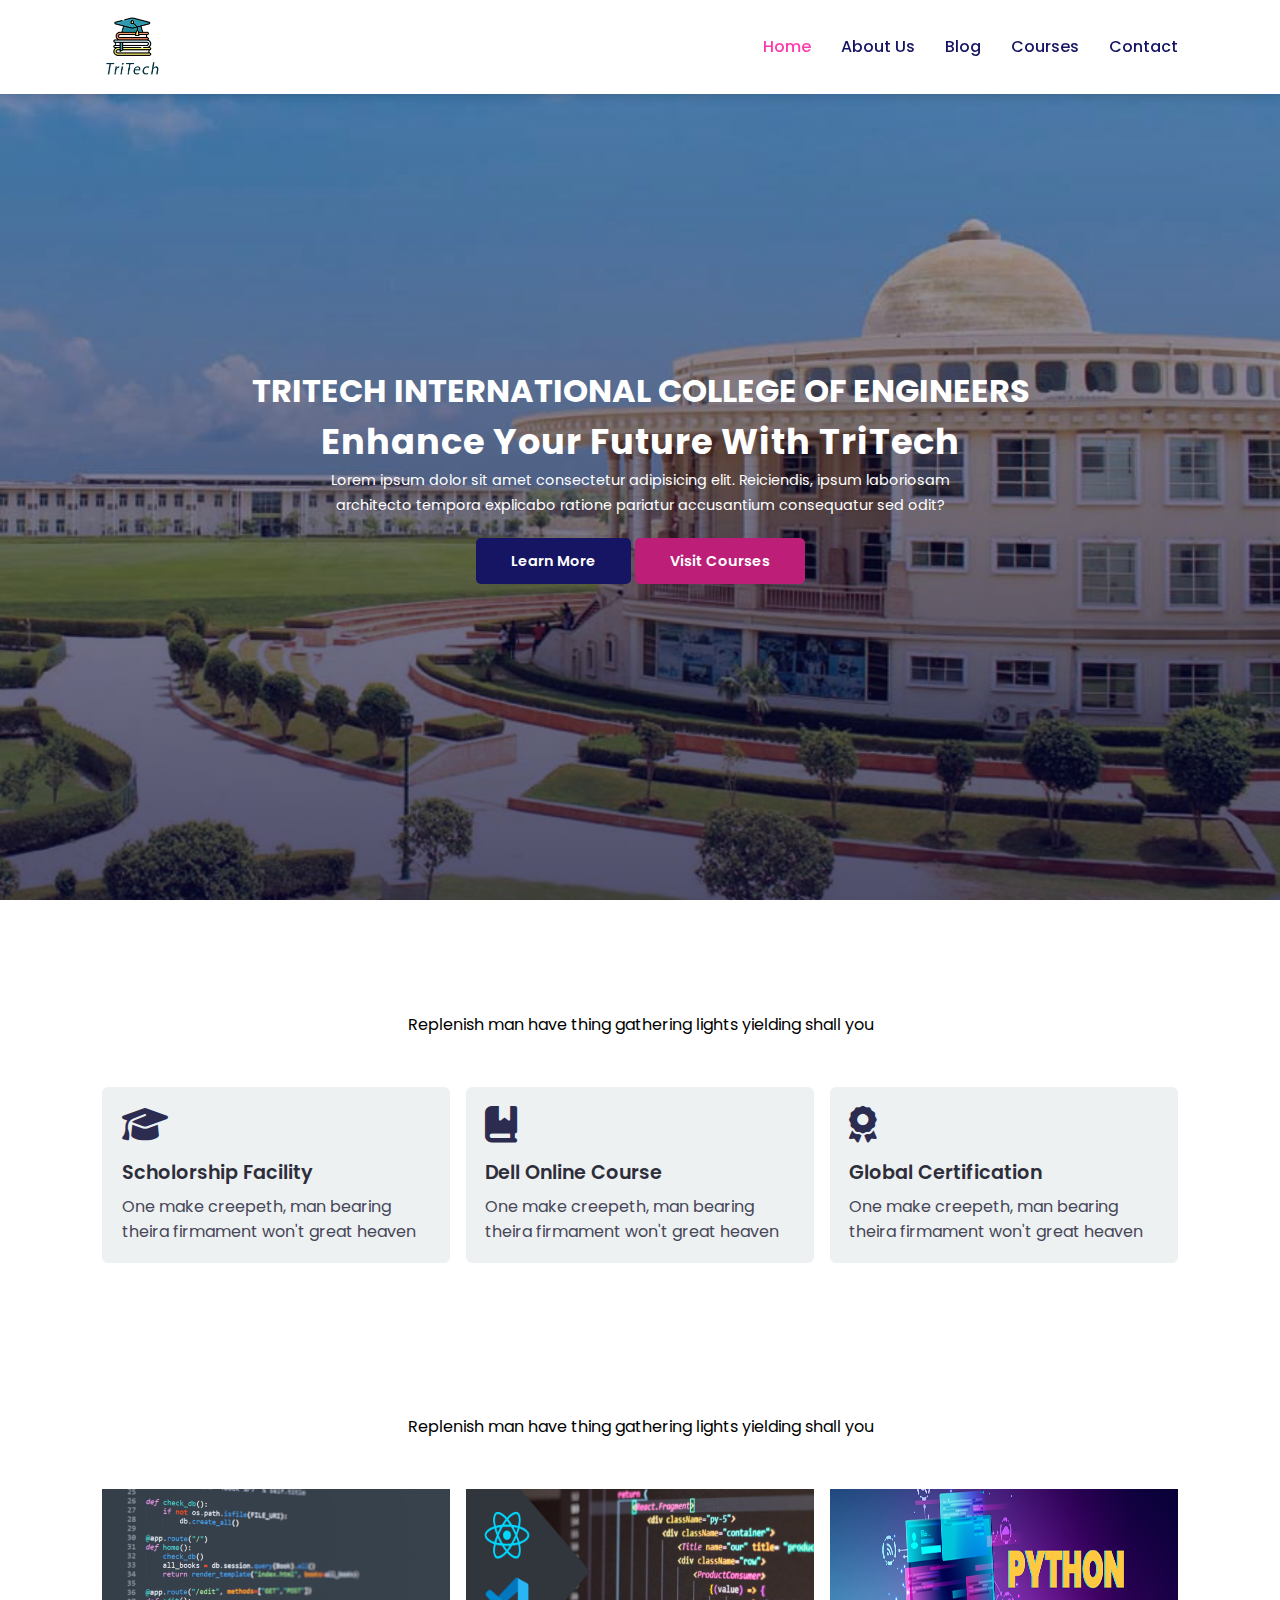
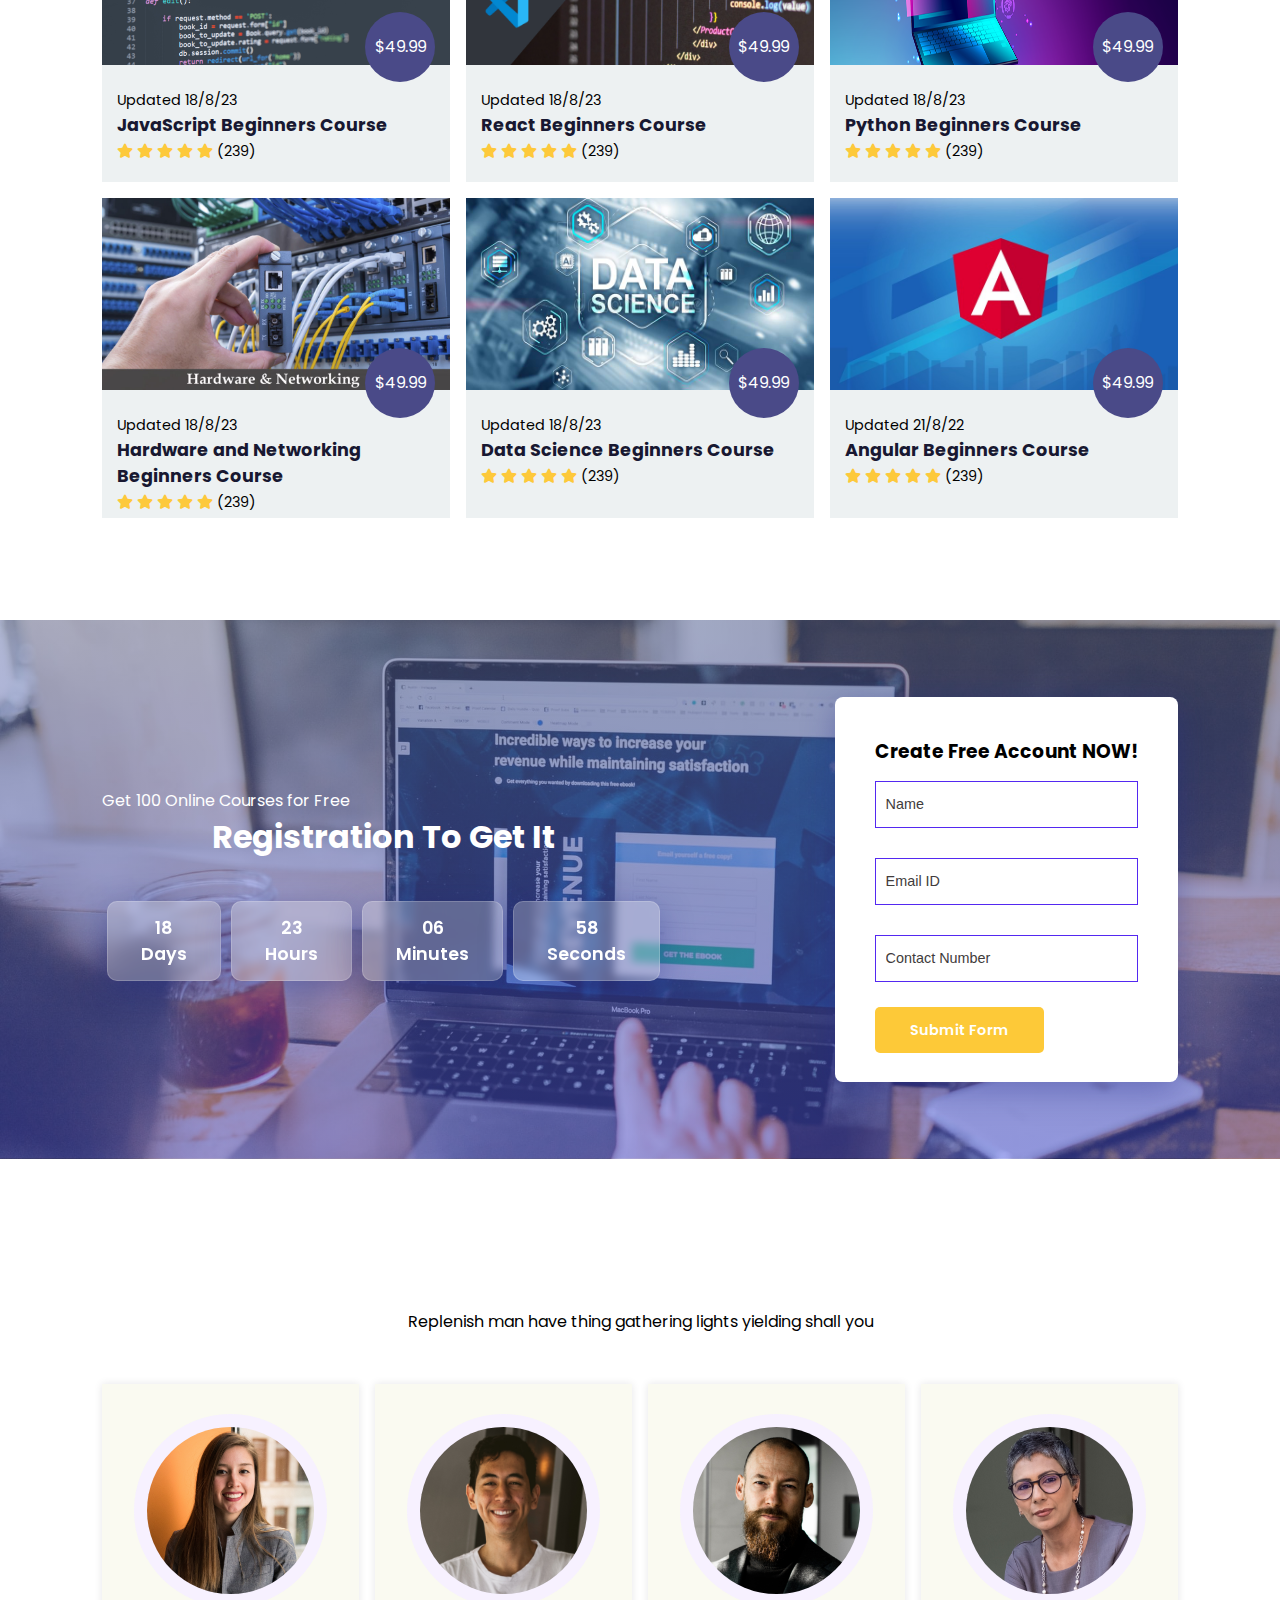
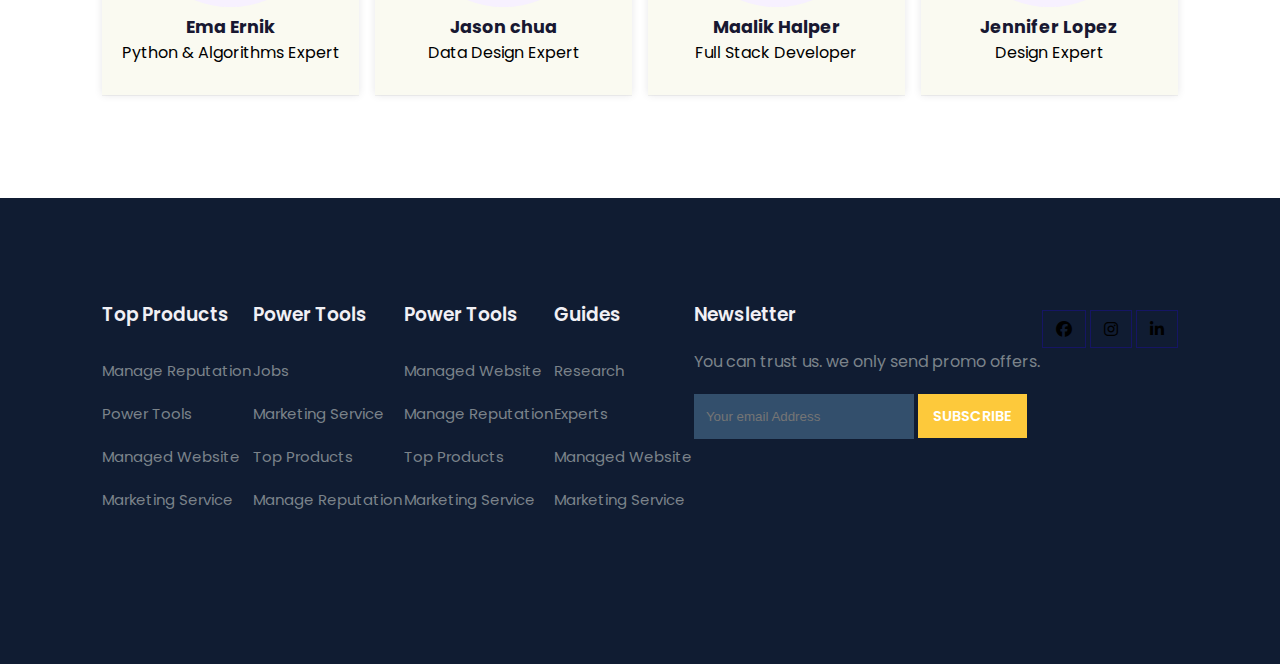
<file: index.html>
<!DOCTYPE html>
<html lang="en">
<head>
	<meta charset="UTF-8">
	<meta name="viewport" content="width=device-width, initial-scale=1.0">
	<title>College Website</title>

	<!-- font Awesome CDN link -->
	<link rel="stylesheet" href="https://cdnjs.cloudflare.com/ajax/libs/font-awesome/6.1.1/css/all.min.css" />

	<!-- External CSS -->
	<link rel="stylesheet" href="style.css">

	<!-- JQuery CDN link -->
	<script src="https://code.jquery.com/jquery-3.6.0.min.js" integrity="sha256-/xUj+3OJU5yExlq6GSYGSHk7tPXikynS7ogEvDej/m4=" crossorigin="anonymous"></script>
</head>
<body>
	<!-- Navigation start -->
	<nav>
		<img src="img/trust(2).svg" class="logo" alt="">

		<div class="navigation">
			<ul>
				<i id="menu-close" class="fas fa-times"></i>
				<li><a href="index.html" class="active">Home</a></li>
				<li><a href="about.html">About Us</a></li>
				<li><a href="blog.html">Blog</a></li>
				<li><a href="courses.html">Courses</a></li>
				<li><a href="contact.html">Contact</a></li>
			</ul>

			<img src="img/menu.png" id="menu-btn" alt="">
		</div>
	</nav>
	<!-- Navigation ends -->


	<!-- Hero section starts from here -->
	<section id="home">
		<h1>
			TRITECH INTERNATIONAL COLLEGE OF ENGINEERS
		</h1>
		<h2>
			Enhance Your Future With TriTech
		</h2>
		<p>
			Lorem ipsum dolor sit amet consectetur adipisicing elit. Reiciendis, ipsum laboriosam architecto tempora explicabo ratione pariatur accusantium consequatur sed odit?
		</p>
		<div class="btn">
			<a href="#" class="blue">Learn More</a>
			<a href="#" class="yellow">Visit Courses</a>
		</div>
	</section>
	<!-- Hero section ends from here -->


	<!-- Features section starts from here -->
	<section id="features">
		<h1>Awesome Features</h1>
		<p>Replenish man have thing gathering lights yielding shall you</p>

		<div class="fea-base">
			<div class="fea-box">
				<i class="fas fa-graduation-cap"></i>
				<h3>Scholorship Facility</h3>
				<p>
					One make creepeth, man bearing theira firmament won't great heaven
				</p>
			</div>

			<div class="fea-box">
				<i class="fa-solid fa-book-bookmark"></i>
				<h3>Dell Online Course</h3>
				<p>
					One make creepeth, man bearing theira firmament won't great heaven
				</p>
			</div>

			<div class="fea-box">
				<i class="fas fa-award"></i>
				<h3>Global Certification</h3>
				<p>
					One make creepeth, man bearing theira firmament won't great heaven
				</p>
			</div>
		</div>
	</section>
	<!-- Features section ends from here -->


	<!-- Courses section starts from here -->
	<section id="course">
		<h1>Our Popular Courses</h1>
		<p>Replenish man have thing gathering lights yielding shall you</p>

		<div class="course-box">
			<div class="courses">
				<img src="img/c1.jpg" alt="">
				<div class="details">
					<span>Updated 18/8/23</span>
					<h6>JavaScript Beginners Course</h6>

					<div class="star">
						<i class="fa-solid fa-star"></i>
						<i class="fa-solid fa-star"></i>
						<i class="fa-solid fa-star"></i>
						<i class="fa-solid fa-star"></i>
						<i class="fa-solid fa-star"></i>

						<span>(239)</span>
					</div>
				</div>
				<div class="cost">$49.99</div>
			</div>

			<div class="courses">
				<img src="img/c2.png" alt="">
				<div class="details">
					<span>Updated 18/8/23</span>
					<h6>React Beginners Course</h6>

					<div class="star">
						<i class="fa-solid fa-star"></i>
						<i class="fa-solid fa-star"></i>
						<i class="fa-solid fa-star"></i>
						<i class="fa-solid fa-star"></i>
						<i class="fa-solid fa-star"></i>

						<span>(239)</span>
					</div>
				</div>
				<div class="cost">$49.99</div>
			</div>

			<div class="courses">
				<img src="img/c3.jpg" alt="">
				<div class="details">
					<span>Updated 18/8/23</span>
					<h6>Python Beginners Course</h6>

					<div class="star">
						<i class="fa-solid fa-star"></i>
						<i class="fa-solid fa-star"></i>
						<i class="fa-solid fa-star"></i>
						<i class="fa-solid fa-star"></i>
						<i class="fa-solid fa-star"></i>

						<span>(239)</span>
					</div>
				</div>
				<div class="cost">$49.99</div>
			</div>

			<div class="courses">
				<img src="img/c4.jpg" alt="">
				<div class="details">
					<span>Updated 18/8/23</span>
					<h6>Hardware and Networking Beginners Course</h6>

					<div class="star">
						<i class="fa-solid fa-star"></i>
						<i class="fa-solid fa-star"></i>
						<i class="fa-solid fa-star"></i>
						<i class="fa-solid fa-star"></i>
						<i class="fa-solid fa-star"></i>

						<span>(239)</span>
					</div>
				</div>
				<div class="cost">$49.99</div>
			</div>

			<div class="courses">
				<img src="img/c5.jpg" alt="">
				<div class="details">
					<span>Updated 18/8/23</span>
					<h6>Data Science Beginners Course</h6>

					<div class="star">
						<i class="fa-solid fa-star"></i>
						<i class="fa-solid fa-star"></i>
						<i class="fa-solid fa-star"></i>
						<i class="fa-solid fa-star"></i>
						<i class="fa-solid fa-star"></i>

						<span>(239)</span>
					</div>
				</div>
				<div class="cost">$49.99</div>
			</div>

			<div class="courses">
				<img src="img/c6.jpg" alt="">
				<div class="details">
					<span>Updated 21/8/22</span>
					<h6>Angular Beginners Course</h6>

					<div class="star">
						<i class="fa-solid fa-star"></i>
						<i class="fa-solid fa-star"></i>
						<i class="fa-solid fa-star"></i>
						<i class="fa-solid fa-star"></i>
						<i class="fa-solid fa-star"></i>

						<span>(239)</span>
					</div>
				</div>
				<div class="cost">$49.99</div>
			</div>
		</div>
	</section>
	<!-- Courses section ends from here -->


	<!-- Registration section starts from here -->
	<section id="registration">
		<div class="reminder">
			<p>Get 100 Online Courses for Free</p>
			<h1>Registration To Get It</h1>

			<div class="time">
				<div class="date">18 <br> Days</div>
				<div class="date">23 <br> Hours</div>
				<div class="date">06 <br> Minutes</div>
				<div class="date">58 <br> Seconds</div>
			</div>
		</div>

		<div class="form">
			<h3>Create Free Account NOW!</h3>

			<input type="text" placeholder="Name" name="" id="">
			<input type="email" placeholder="Email ID" name="" id="">
			<input type="text" placeholder="Contact Number" name="" id="">

			<div class="btn">
				<a href="#" class="yellow">Submit Form</a>
			</div>
		</div>
	</section>
	<!-- Registration section ends from here -->


	<!-- Experts section starts from here -->
	<section id="experts">
		<h1>Community Experts</h1>
		<p>Replenish man have thing gathering lights yielding shall you</p>
		<div class="expert-box">
			<div class="profile">
				<img src="img/pro1.webp" alt="">
				<h6>Ema Ernik</h6>
				<p>Python & Algorithms Expert</p>
			</div>

			<div class="profile">
				<img src="img/pro2.webp" alt="">
				<h6>Jason chua</h6>
				<p>Data Design Expert</p>
			</div>

			<div class="profile">
				<img src="img/pro3.webp" alt="">
				<h6>Maalik Halper</h6>
				<p>Full Stack Developer</p>
			</div>

			<div class="profile">
				<img src="img/pro4.webp" alt="">
				<h6>Jennifer Lopez</h6>
				<p>Design Expert</p>
			</div>
		</div>
	</section>
	<!-- Experts section ends from here -->

	<!-- Footer section starts from here -->
	<footer>
		<div class="footer-col">
			<h3>Top Products</h3>
			<li>Manage Reputation</li>
			<li>Power Tools</li>
			<li>Managed Website</li>
			<li>Marketing Service</li>
		</div>

		<div class="footer-col">
			<h3>Power Tools</h3>
			<li>Jobs</li>
			<li>Marketing Service</li>
			<li>Top Products</li>
			<li>Manage Reputation</li>
		</div>

		<div class="footer-col">
			<h3>Power Tools</h3>
			<li>Managed Website</li>
			<li>Manage Reputation</li>
			<li>Top Products</li>
			<li>Marketing Service</li>
		</div>

		<div class="footer-col">
			<h3>Guides</h3>
			<li>Research</li>
			<li>Experts</li>
			<li>Managed Website</li>
			<li>Marketing Service</li>
		</div>

		<div class="footer-col">
			<h3>Newsletter</h3>
			<p>You can trust us. we only send promo offers.</p>

			<div class="subscribe">
				<input type="email" placeholder="Your email Address">
				<a href="#" class="yellow">SUBSCRIBE</a>
			</div>
		</div>
			<div class="pro-links">
				<i class="fab fa-facebook"></i>
				<i class="fab fa-instagram"></i>
				<i class="fab fa-linkedin-in"></i>
			</div>
		</div>
	</footer>
	<!-- Footer section ends from here -->

	<script>
		// Show menu links on burger click
		$('#menu-btn').click(function(){
			$('nav .navigation ul').addClass('active')
		});

		// Hide navbar on click function
		$('#menu-close').click(function(){
			$('nav .navigation ul').removeClass('active')
		});
	</script>
</body>
</html>
</file>
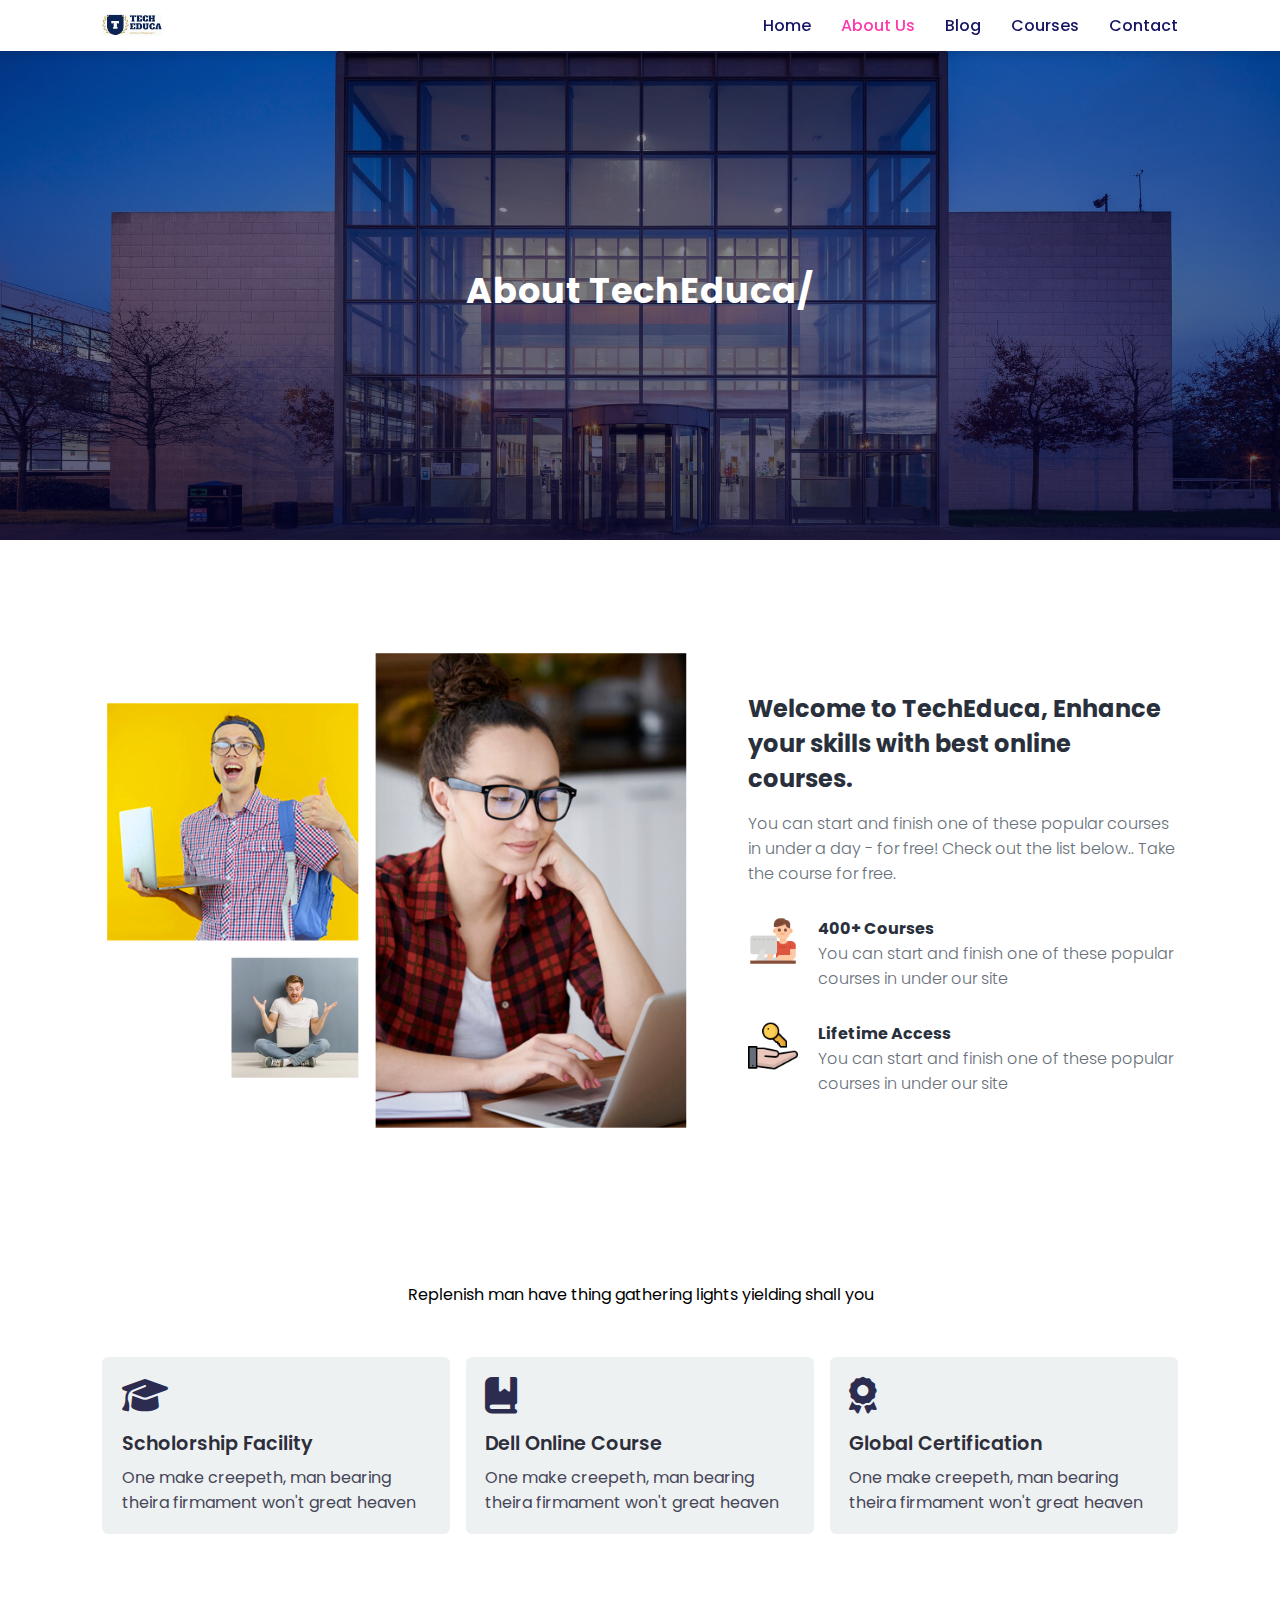
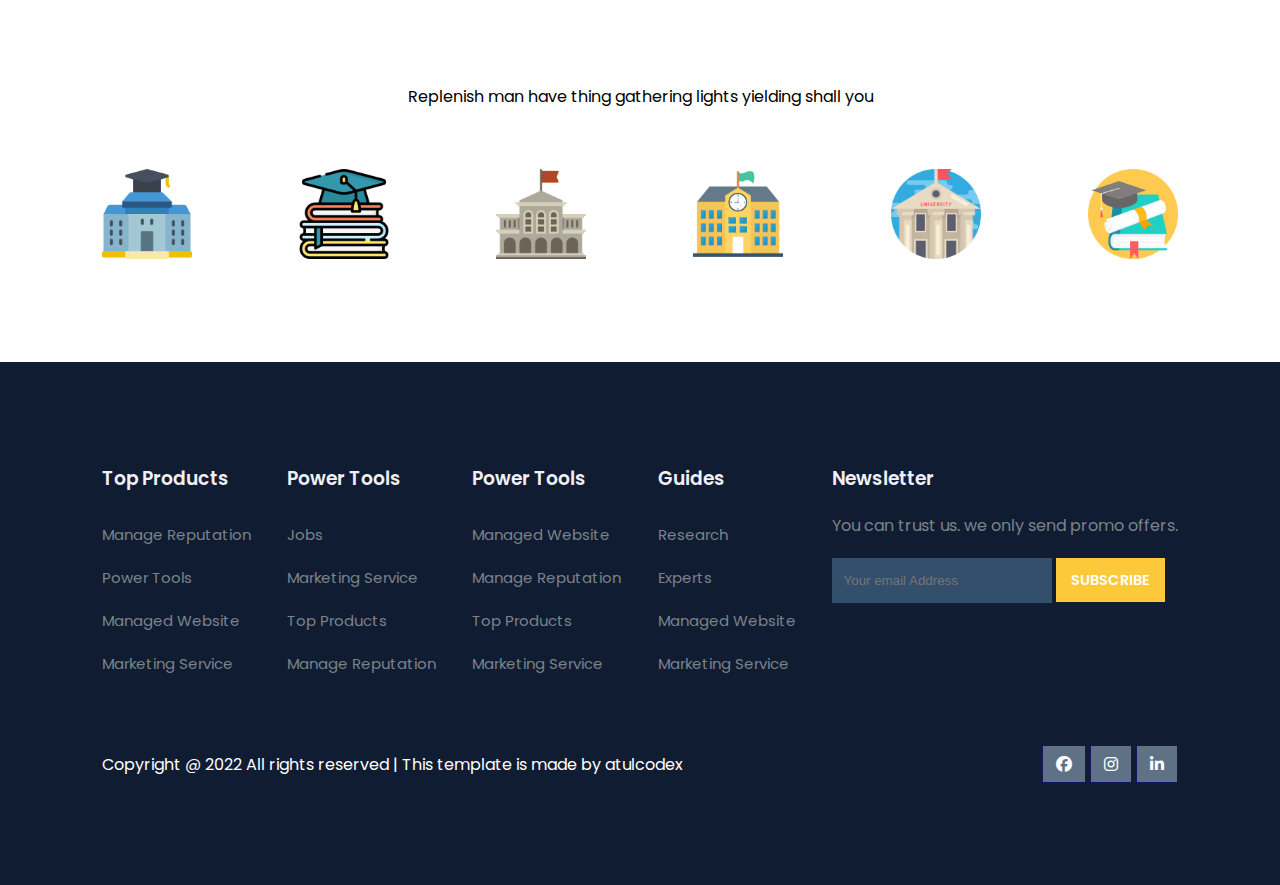
<file: about.html>
<!DOCTYPE html>
<html lang="en">
<head>
	<meta charset="UTF-8">
	<meta name="viewport" content="width=device-width, initial-scale=1.0">
	<title>Education Website Template</title>

	<!-- font Awesome CDN link -->
	<link rel="stylesheet" href="https://cdnjs.cloudflare.com/ajax/libs/font-awesome/6.1.1/css/all.min.css" />

	<!-- External CSS -->
	<link rel="stylesheet" href="style.css">
	<link rel="stylesheet" href="about.css">

	<!-- JQuery CDN link -->
	<script src="https://code.jquery.com/jquery-3.6.0.min.js" integrity="sha256-/xUj+3OJU5yExlq6GSYGSHk7tPXikynS7ogEvDej/m4=" crossorigin="anonymous"></script>
</head>
<body>
	<!-- Navigation start -->
	<nav>
		<img src="img/logo.svg" class="logo" alt="">

		<div class="navigation">
			<ul>
				<i id="menu-close" class="fas fa-times"></i>
				<li><a href="index.html">Home</a></li>
				<li><a href="about.html" class="active">About Us</a></li>
				<li><a href="blog.html">Blog</a></li>
				<li><a href="courses.html">Courses</a></li>
				<li><a href="contact.html">Contact</a></li>
			</ul>

			<img src="img/menu.png" id="menu-btn" alt="">
		</div>
	</nav>
	<!-- Navigation ends -->


	<!-- Hero section starts from here -->
	<section id="about-home">
		<h2>
			About TechEduca/
		</h2>
	</section>
	<!-- Hero section ends from here -->


	<!-- About section starts from here -->
	<section id="about-container">
		<div class="about-img">
			<img src="img/a.png" alt="">
		</div>
		<div class="about-text">
			<h2>
				Welcome to TechEduca, Enhance your skills with best online courses.
			</h2>
			<p>
				You can start and finish one of these popular courses in under a day - for free! Check out the list below.. Take the course for free.
			</p>

			<div class="about-fe">
				<img src="img/fe1.png" alt="">
				<div class="fe-text">
					<h5>400+ Courses</h5>
					<p>
						You can start and finish one of these popular courses in under our site
					</p>
				</div>
			</div>
			<div class="about-fe">
				<img src="img/fe2.png" alt="">
				<div class="fe-text">
					<h5>Lifetime Access</h5>
					<p>
						You can start and finish one of these popular courses in under our site
					</p>
				</div>
			</div>
		</div>
	</section>
	<!-- About section ends from here -->


	<!-- Features section starts from here -->
	<section id="features">
		<h1>Awesome Features</h1>
		<p>Replenish man have thing gathering lights yielding shall you</p>

		<div class="fea-base">
			<div class="fea-box">
				<i class="fas fa-graduation-cap"></i>
				<h3>Scholorship Facility</h3>
				<p>
					One make creepeth, man bearing theira firmament won't great heaven
				</p>
			</div>

			<div class="fea-box">
				<i class="fa-solid fa-book-bookmark"></i>
				<h3>Dell Online Course</h3>
				<p>
					One make creepeth, man bearing theira firmament won't great heaven
				</p>
			</div>

			<div class="fea-box">
				<i class="fas fa-award"></i>
				<h3>Global Certification</h3>
				<p>
					One make creepeth, man bearing theira firmament won't great heaven
				</p>
			</div>
		</div>
	</section>
	<!-- Features section ends from here -->


	<!-- Trust section starts from here -->
	<section id="trust">
		<h1>Trusted By</h1>
		<p>Replenish man have thing gathering lights yielding shall you</p>
		<div class="trust-img">
			<img src="img/trust (1).png" alt="">
			<img src="img/trust (2).png" alt="">
			<img src="img/trust (3).png" alt="">
			<img src="img/trust (4).png" alt="">
			<img src="img/trust (5).png" alt="">
			<img src="img/trust (6).png" alt="">
		</div>
	</section>
	<!-- Trust section ends from here -->


	<!-- Footer section starts from here -->
	<footer>
		<div class="footer-col">
			<h3>Top Products</h3>
			<li>Manage Reputation</li>
			<li>Power Tools</li>
			<li>Managed Website</li>
			<li>Marketing Service</li>
		</div>

		<div class="footer-col">
			<h3>Power Tools</h3>
			<li>Jobs</li>
			<li>Marketing Service</li>
			<li>Top Products</li>
			<li>Manage Reputation</li>
		</div>

		<div class="footer-col">
			<h3>Power Tools</h3>
			<li>Managed Website</li>
			<li>Manage Reputation</li>
			<li>Top Products</li>
			<li>Marketing Service</li>
		</div>

		<div class="footer-col">
			<h3>Guides</h3>
			<li>Research</li>
			<li>Experts</li>
			<li>Managed Website</li>
			<li>Marketing Service</li>
		</div>

		<div class="footer-col">
			<h3>Newsletter</h3>
			<p>You can trust us. we only send promo offers.</p>

			<div class="subscribe">
				<input type="email" placeholder="Your email Address">
				<a href="#" class="yellow">SUBSCRIBE</a>
			</div>
		</div>

		<div class="copyright">
			<p>
				Copyright @ 2022 All rights reserved | This template is made by <a href="https://atulcodex.com" target="_blank">atulcodex</a>
			</p>
			<div class="pro-links">
				<i class="fab fa-facebook"></i>
				<i class="fab fa-instagram"></i>
				<i class="fab fa-linkedin-in"></i>
			</div>
		</div>
	</footer>
	<!-- Footer section ends from here -->

	<script>
		// Show menu links on burger click
		$('#menu-btn').click(function(){
			$('nav .navigation ul').addClass('active')
		});

		// Hide navbar on click function
		$('#menu-close').click(function(){
			$('nav .navigation ul').removeClass('active')
		});
	</script>
</body>
</html>
</file>
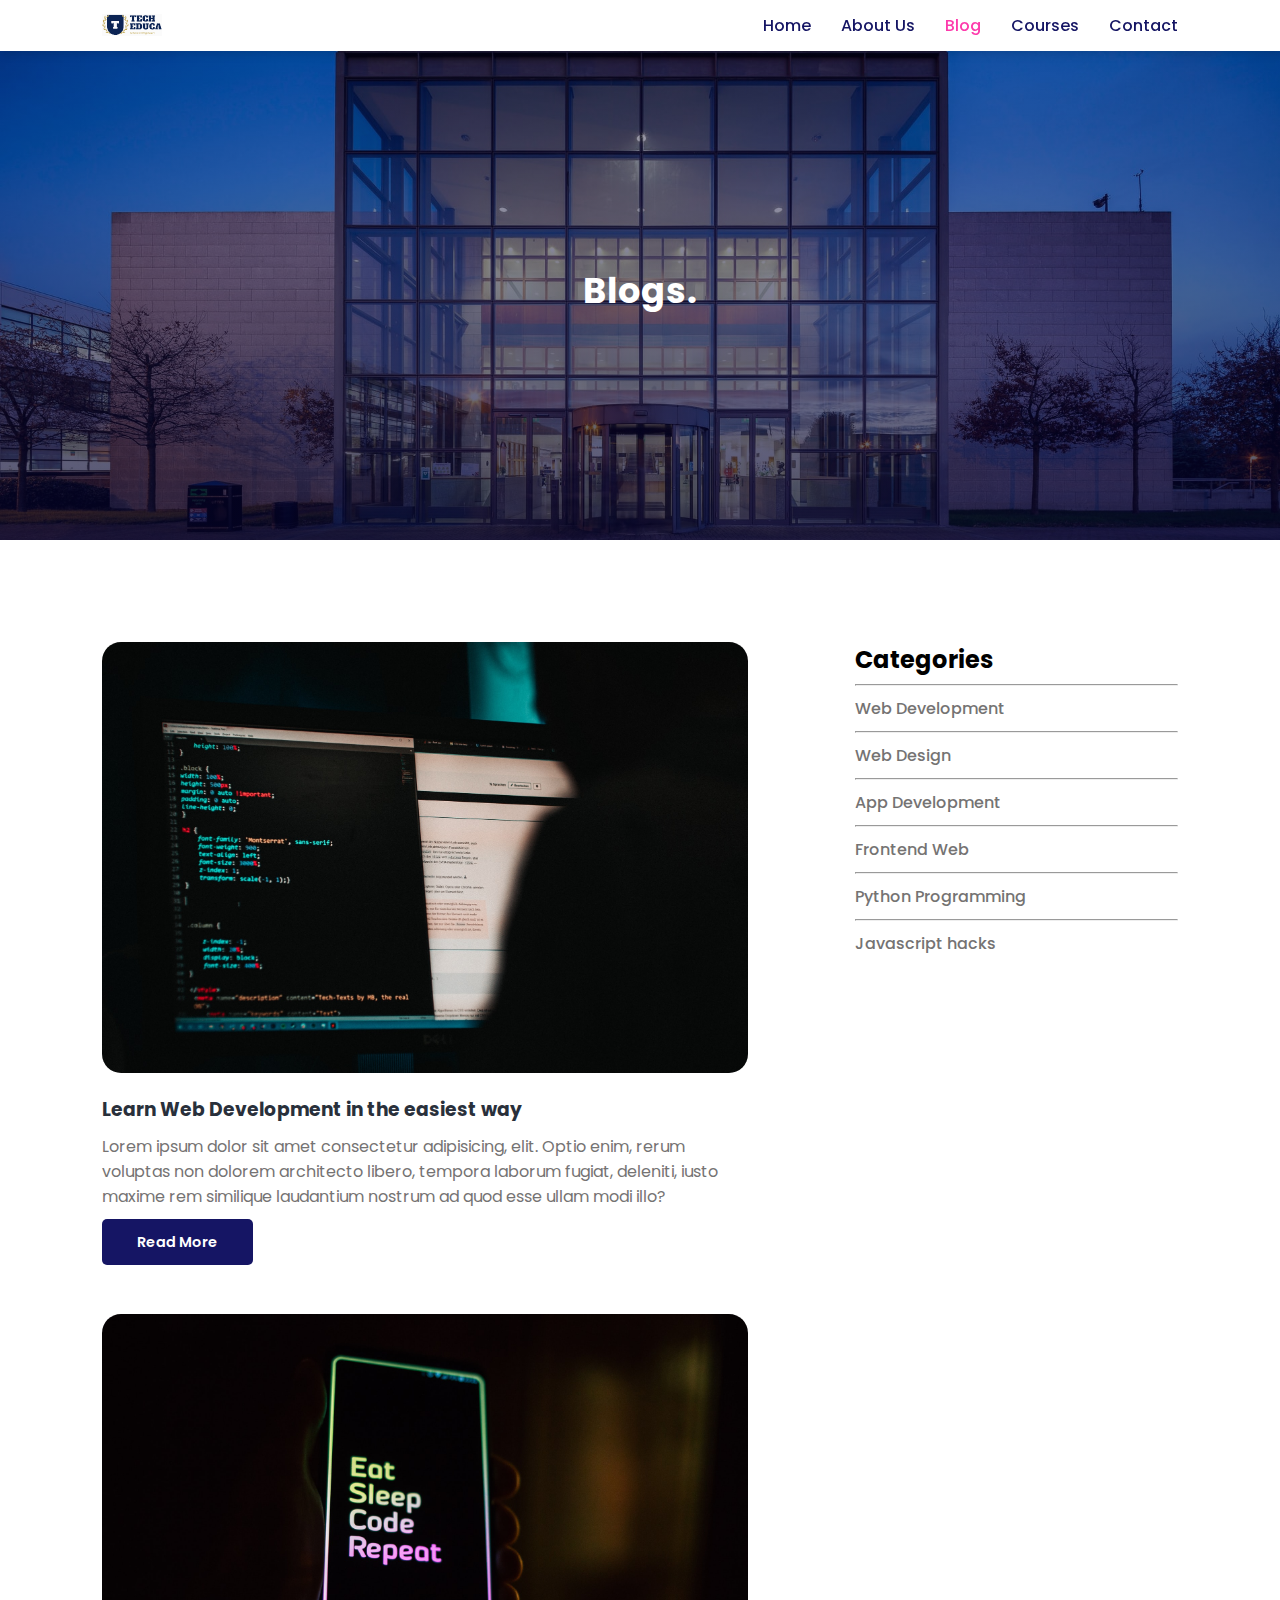
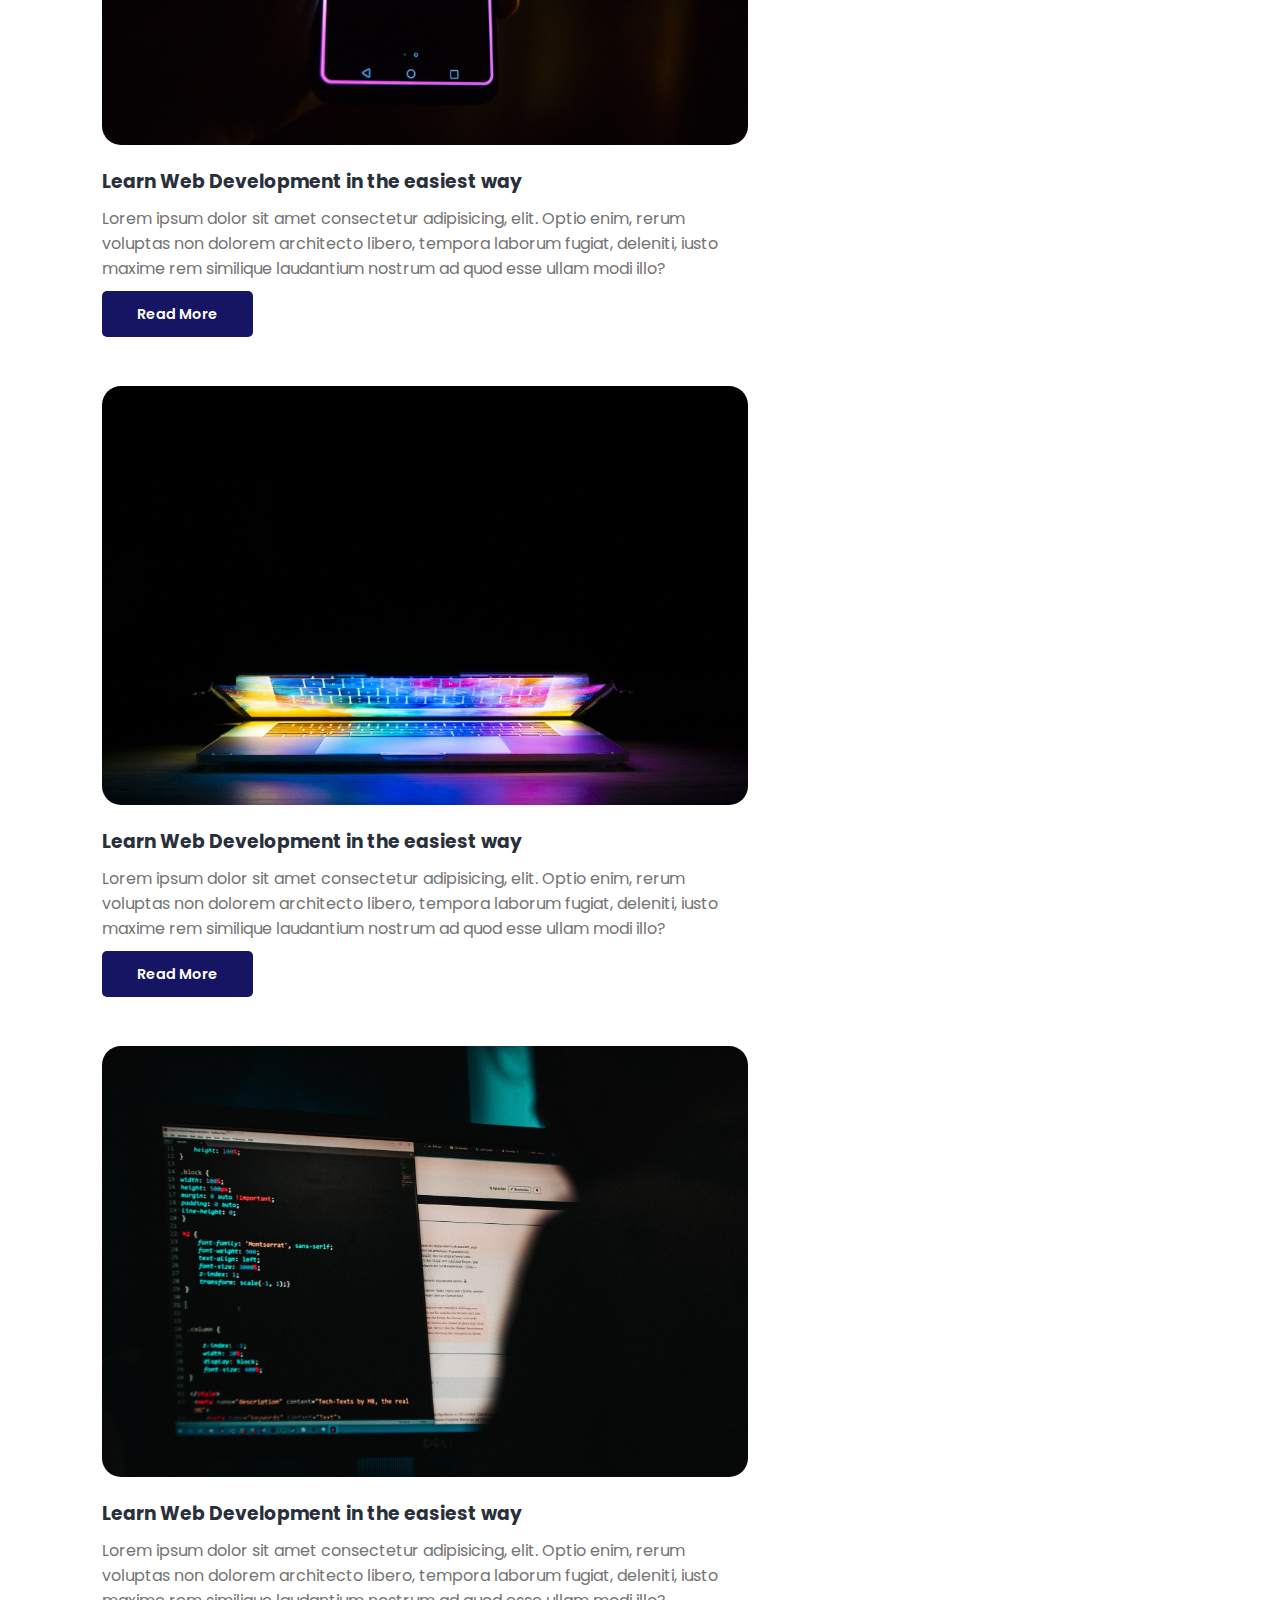
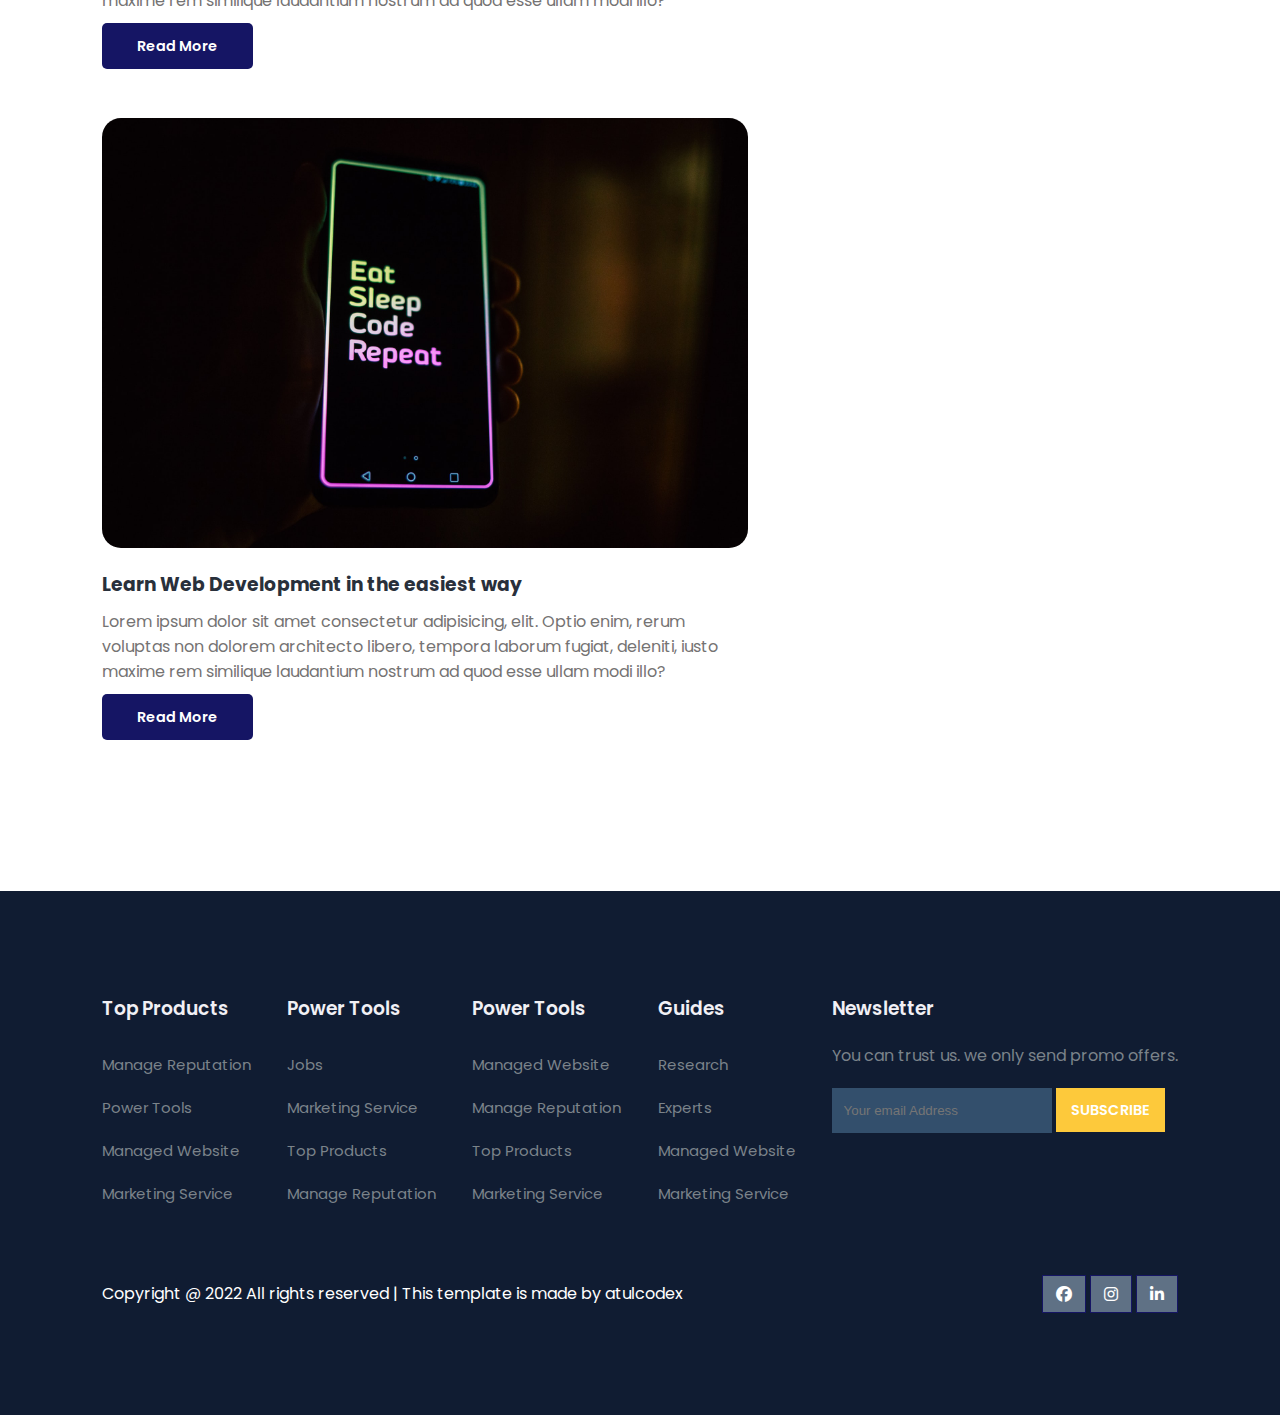
<file: blog.html>
<!DOCTYPE html>
<html lang="en">
<head>
	<meta charset="UTF-8">
	<meta name="viewport" content="width=device-width, initial-scale=1.0">
	<title>Blogs</title>

	<!-- font Awesome CDN link -->
	<link rel="stylesheet" href="https://cdnjs.cloudflare.com/ajax/libs/font-awesome/6.1.1/css/all.min.css" />

	<!-- External CSS -->
	<link rel="stylesheet" href="style.css">
	<link rel="stylesheet" href="about.css">
	<link rel="stylesheet" href="blog.css">

	<!-- JQuery CDN link -->
	<script src="https://code.jquery.com/jquery-3.6.0.min.js" integrity="sha256-/xUj+3OJU5yExlq6GSYGSHk7tPXikynS7ogEvDej/m4=" crossorigin="anonymous"></script>
</head>
<body>
	<!-- Navigation start -->
	<nav>
		<img src="img/logo.svg" class="logo" alt="">

		<div class="navigation">
			<ul>
				<i id="menu-close" class="fas fa-times"></i>
				<li><a href="index.html">Home</a></li>
				<li><a href="about.html">About Us</a></li>
				<li><a href="blog.html" class="active">Blog</a></li>
				<li><a href="courses.html">Courses</a></li>
				<li><a href="contact.html">Contact</a></li>
			</ul>

			<img src="img/menu.png" id="menu-btn" alt="">
		</div>
	</nav>
	<!-- Navigation ends -->


	<!-- Hero section starts from here -->
	<section id="about-home">
		<h2>
			Blogs.
		</h2>
	</section>
	<!-- Hero section ends from here -->


	<!-- Blog container starts from here -->
	<section id="blog-container">
		<div class="blogs">
			<div class="post">
				<img src="img/b1.jpg" alt="">
				<h3>Learn Web Development in the easiest way</h3>
				<p>
					Lorem ipsum dolor sit amet consectetur adipisicing, elit. Optio enim, rerum voluptas non dolorem architecto libero, tempora laborum fugiat, deleniti, iusto maxime rem similique laudantium nostrum ad quod esse ullam modi illo?
				</p>
				<a href="post.html">Read More</a>
			</div>

			<div class="post">
				<img src="img/b2.jpg" alt="">
				<h3>Learn Web Development in the easiest way</h3>
				<p>
					Lorem ipsum dolor sit amet consectetur adipisicing, elit. Optio enim, rerum voluptas non dolorem architecto libero, tempora laborum fugiat, deleniti, iusto maxime rem similique laudantium nostrum ad quod esse ullam modi illo?
				</p>
				<a href="post.html">Read More</a>
			</div>

			<div class="post">
				<img src="img/b3.jpg" alt="">
				<h3>Learn Web Development in the easiest way</h3>
				<p>
					Lorem ipsum dolor sit amet consectetur adipisicing, elit. Optio enim, rerum voluptas non dolorem architecto libero, tempora laborum fugiat, deleniti, iusto maxime rem similique laudantium nostrum ad quod esse ullam modi illo?
				</p>
				<a href="post.html">Read More</a>
			</div>

			<div class="post">
				<img src="img/b1.jpg" alt="">
				<h3>Learn Web Development in the easiest way</h3>
				<p>
					Lorem ipsum dolor sit amet consectetur adipisicing, elit. Optio enim, rerum voluptas non dolorem architecto libero, tempora laborum fugiat, deleniti, iusto maxime rem similique laudantium nostrum ad quod esse ullam modi illo?
				</p>
				<a href="post.html">Read More</a>
			</div>

			<div class="post">
				<img src="img/b2.jpg" alt="">
				<h3>Learn Web Development in the easiest way</h3>
				<p>
					Lorem ipsum dolor sit amet consectetur adipisicing, elit. Optio enim, rerum voluptas non dolorem architecto libero, tempora laborum fugiat, deleniti, iusto maxime rem similique laudantium nostrum ad quod esse ullam modi illo?
				</p>
				<a href="post.html">Read More</a>
			</div>
		</div>
		<div class="cate">
			<h2>Categories</h2>
			<hr>
			<a href="#">Web Development</a>
			<hr>
			<a href="#">Web Design</a>
			<hr>
			<a href="#">App Development</a>
			<hr>
			<a href="#">Frontend Web</a>
			<hr>
			<a href="#">Python Programming</a>
			<hr>
			<a href="#">Javascript hacks</a>
		</div>
	</section>
	<!-- Blog container ends from here -->


	<!-- Footer section starts from here -->
	<footer>
		<div class="footer-col">
			<h3>Top Products</h3>
			<li>Manage Reputation</li>
			<li>Power Tools</li>
			<li>Managed Website</li>
			<li>Marketing Service</li>
		</div>

		<div class="footer-col">
			<h3>Power Tools</h3>
			<li>Jobs</li>
			<li>Marketing Service</li>
			<li>Top Products</li>
			<li>Manage Reputation</li>
		</div>

		<div class="footer-col">
			<h3>Power Tools</h3>
			<li>Managed Website</li>
			<li>Manage Reputation</li>
			<li>Top Products</li>
			<li>Marketing Service</li>
		</div>

		<div class="footer-col">
			<h3>Guides</h3>
			<li>Research</li>
			<li>Experts</li>
			<li>Managed Website</li>
			<li>Marketing Service</li>
		</div>

		<div class="footer-col">
			<h3>Newsletter</h3>
			<p>You can trust us. we only send promo offers.</p>

			<div class="subscribe">
				<input type="email" placeholder="Your email Address">
				<a href="#" class="yellow">SUBSCRIBE</a>
			</div>
		</div>

		<div class="copyright">
			<p>
				Copyright @ 2022 All rights reserved | This template is made by <a href="https://atulcodex.com" target="_blank">atulcodex</a>
			</p>
			<div class="pro-links">
				<i class="fab fa-facebook"></i>
				<i class="fab fa-instagram"></i>
				<i class="fab fa-linkedin-in"></i>
			</div>
		</div>
	</footer>
	<!-- Footer section ends from here -->

	<script>
		// Show menu links on burger click
		$('#menu-btn').click(function(){
			$('nav .navigation ul').addClass('active')
		});

		// Hide navbar on click function
		$('#menu-close').click(function(){
			$('nav .navigation ul').removeClass('active')
		});
	</script>
</body>
</html>
</file>
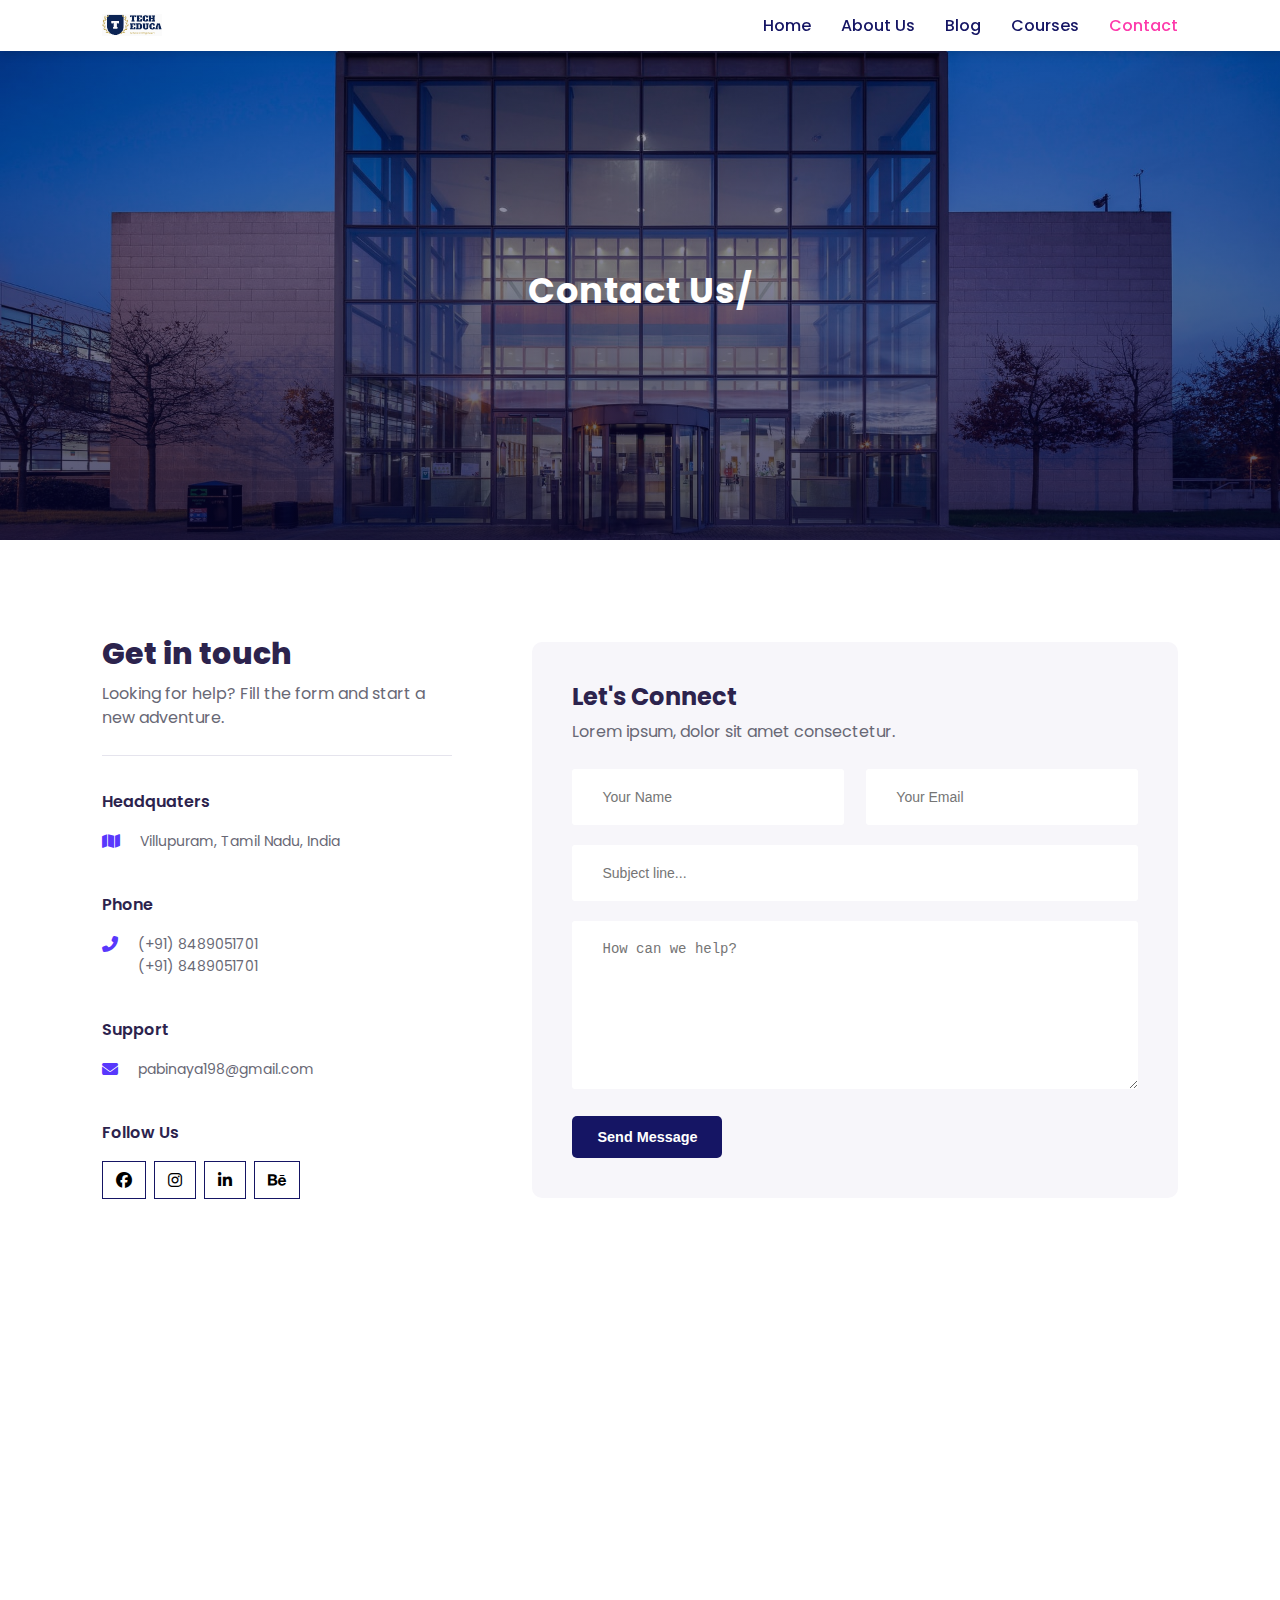
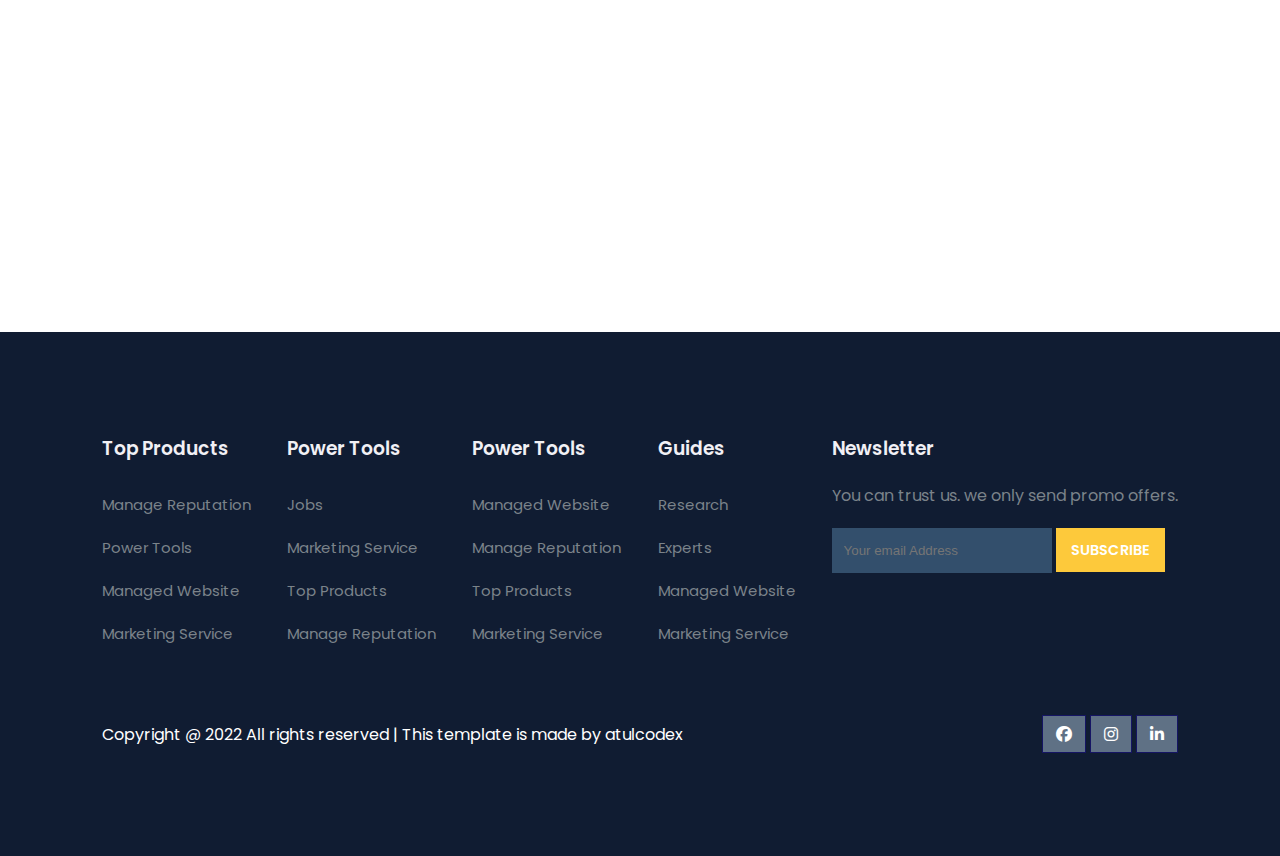
<file: contact.html>
<!DOCTYPE html>
<html lang="en">
<head>
	<meta charset="UTF-8">
	<meta name="viewport" content="width=device-width, initial-scale=1.0">
	<title>Contact Us</title>

	<!-- font Awesome CDN link -->
	<link rel="stylesheet" href="https://cdnjs.cloudflare.com/ajax/libs/font-awesome/6.1.1/css/all.min.css" />

	<!-- External CSS -->
	<link rel="stylesheet" href="style.css">
	<link rel="stylesheet" href="about.css">
	<link rel="stylesheet" href="course-inner.css">
	<link rel="stylesheet" href="contact.css">

	<!-- JQuery CDN link -->
	<script src="https://code.jquery.com/jquery-3.6.0.min.js" integrity="sha256-/xUj+3OJU5yExlq6GSYGSHk7tPXikynS7ogEvDej/m4=" crossorigin="anonymous"></script>
</head>
<body>
	<!-- Navigation start -->
	<nav>
		<img src="img/logo.svg" class="logo" alt="">

		<div class="navigation">
			<ul>
				<i id="menu-close" class="fas fa-times"></i>
				<li><a href="index.html">Home</a></li>
				<li><a href="about.html">About Us</a></li>
				<li><a href="blog.html">Blog</a></li>
				<li><a href="courses.html">Courses</a></li>
				<li><a href="contact.html" class="active">Contact</a></li>
			</ul>

			<img src="img/menu.png" id="menu-btn" alt="">
		</div>
	</nav>
	<!-- Navigation ends -->


	<!-- Hero section starts from here -->
	<section id="about-home">
		<h2>
			Contact Us/
		</h2>
	</section>
	<!-- Hero section ends from here -->


	<section id="contact">
		<div class="getin">
			<h2>Get in touch</h2>
			<p>Looking for help? Fill the form and start a new adventure.</p>

			<div class="getin-details">
				<h3>Headquaters</h3>
				<div>
					<i class="fa-solid fa-map get"></i>
					<p>Villupuram, Tamil Nadu, India</p>
				</div>

				<h3>Phone</h3>
				<div>
					<i class="fas fa-phone-alt get"></i>
					<p>(+91) 8489051701<br> (+91) 8489051701</p>
				</div>

				<h3>Support</h3>
				<div>
					<i class="fa-solid fa-envelope get"></i>
					<p>pabinaya198@gmail.com 
				</div>

				<h3>Follow Us</h3>
				<div class="pro-links">
					<i class="fab fa-facebook"></i>
					<i class="fab fa-instagram"></i>
					<i class="fab fa-linkedin-in"></i>
					<i class="fab fa-behance"></i>
				</div>
			</div>
		</div>

		<div class="form">
			<h4>Let's Connect</h4>
			<p>Lorem ipsum, dolor sit amet consectetur.</p>
			<div class="form-row">
				<input type="text" placeholder="Your Name">
				<input type="email" placeholder="Your Email">
			</div>
			<div class="form-col">
				<input type="text" placeholder="Subject line...">
			</div>
			<div class="form-col">
				<textarea name="" id="" cols="30" rows="8" placeholder="How can we help?"></textarea>
			</div>

			<div class="form-col">
				<button>Send Message</button>
			</div>
		</div>
	</section>


	<section id="map">
		<iframe src="https://www.google.com/maps/embed?pb=!1m18!1m12!1m3!1d30711686.029386617!2d64.41853642919325!3d20.009139591170264!2m3!1f0!2f0!3f0!3m2!1i1024!2i768!4f13.1!3m3!1m2!1s0x30635ff06b92b791%3A0xd78c4fa1854213a6!2sIndia!5e0!3m2!1sen!2sin!4v1652012148253!5m2!1sen!2sin" style="border:0;" allowfullscreen="" loading="lazy" referrerpolicy="no-referrer-when-downgrade"></iframe>
	</section>


	<!-- Footer section starts from here -->
	<footer>
		<div class="footer-col">
			<h3>Top Products</h3>
			<li>Manage Reputation</li>
			<li>Power Tools</li>
			<li>Managed Website</li>
			<li>Marketing Service</li>
		</div>

		<div class="footer-col">
			<h3>Power Tools</h3>
			<li>Jobs</li>
			<li>Marketing Service</li>
			<li>Top Products</li>
			<li>Manage Reputation</li>
		</div>

		<div class="footer-col">
			<h3>Power Tools</h3>
			<li>Managed Website</li>
			<li>Manage Reputation</li>
			<li>Top Products</li>
			<li>Marketing Service</li>
		</div>

		<div class="footer-col">
			<h3>Guides</h3>
			<li>Research</li>
			<li>Experts</li>
			<li>Managed Website</li>
			<li>Marketing Service</li>
		</div>

		<div class="footer-col">
			<h3>Newsletter</h3>
			<p>You can trust us. we only send promo offers.</p>

			<div class="subscribe">
				<input type="email" placeholder="Your email Address">
				<a href="#" class="yellow">SUBSCRIBE</a>
			</div>
		</div>

		<div class="copyright">
			<p>
				Copyright @ 2022 All rights reserved | This template is made by <a href="https://atulcodex.com" target="_blank">atulcodex</a>
			</p>
			<div class="pro-links">
				<i class="fab fa-facebook"></i>
				<i class="fab fa-instagram"></i>
				<i class="fab fa-linkedin-in"></i>
			</div>
		</div>
	</footer>
	<!-- Footer section ends from here -->

	<script>
		// Show menu links on burger click
		$('#menu-btn').click(function(){
			$('nav .navigation ul').addClass('active')
		});

		// Hide navbar on click function
		$('#menu-close').click(function(){
			$('nav .navigation ul').removeClass('active')
		});
	</script>
</body>
</html>
</file>
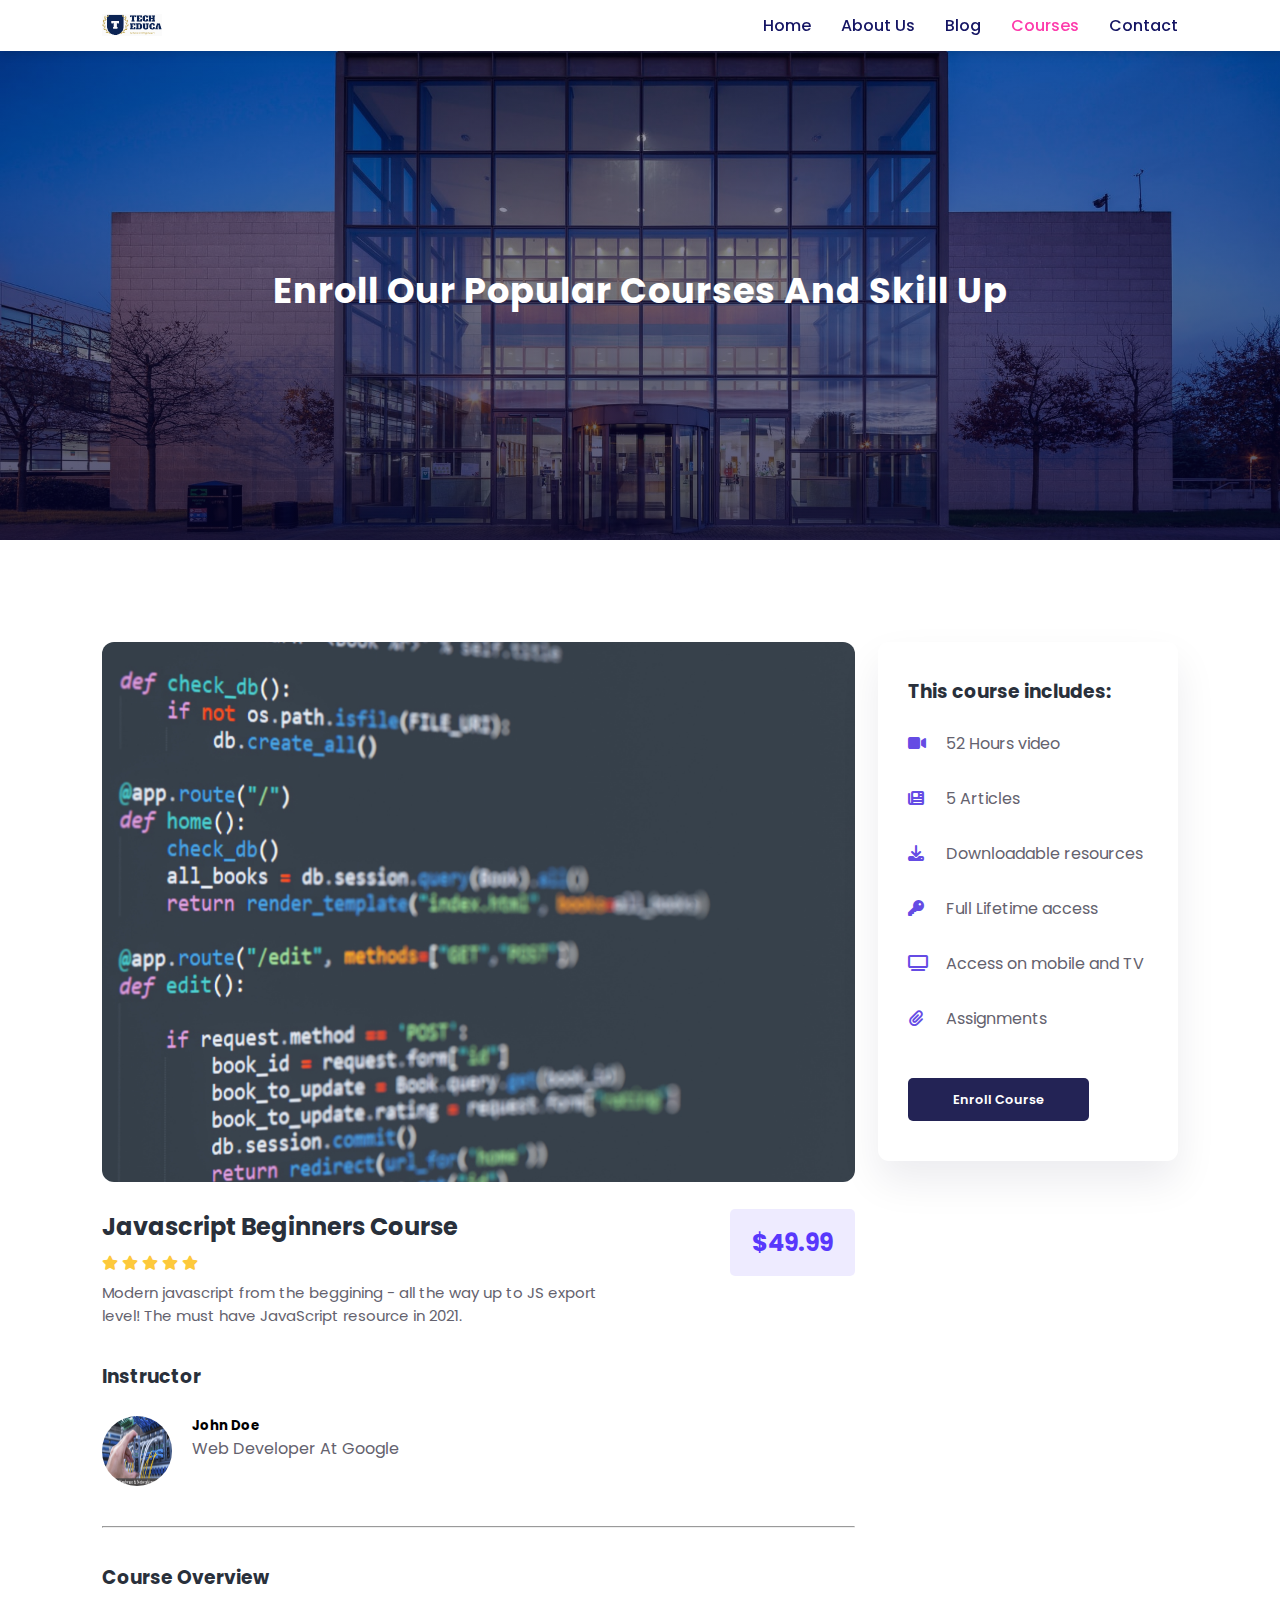
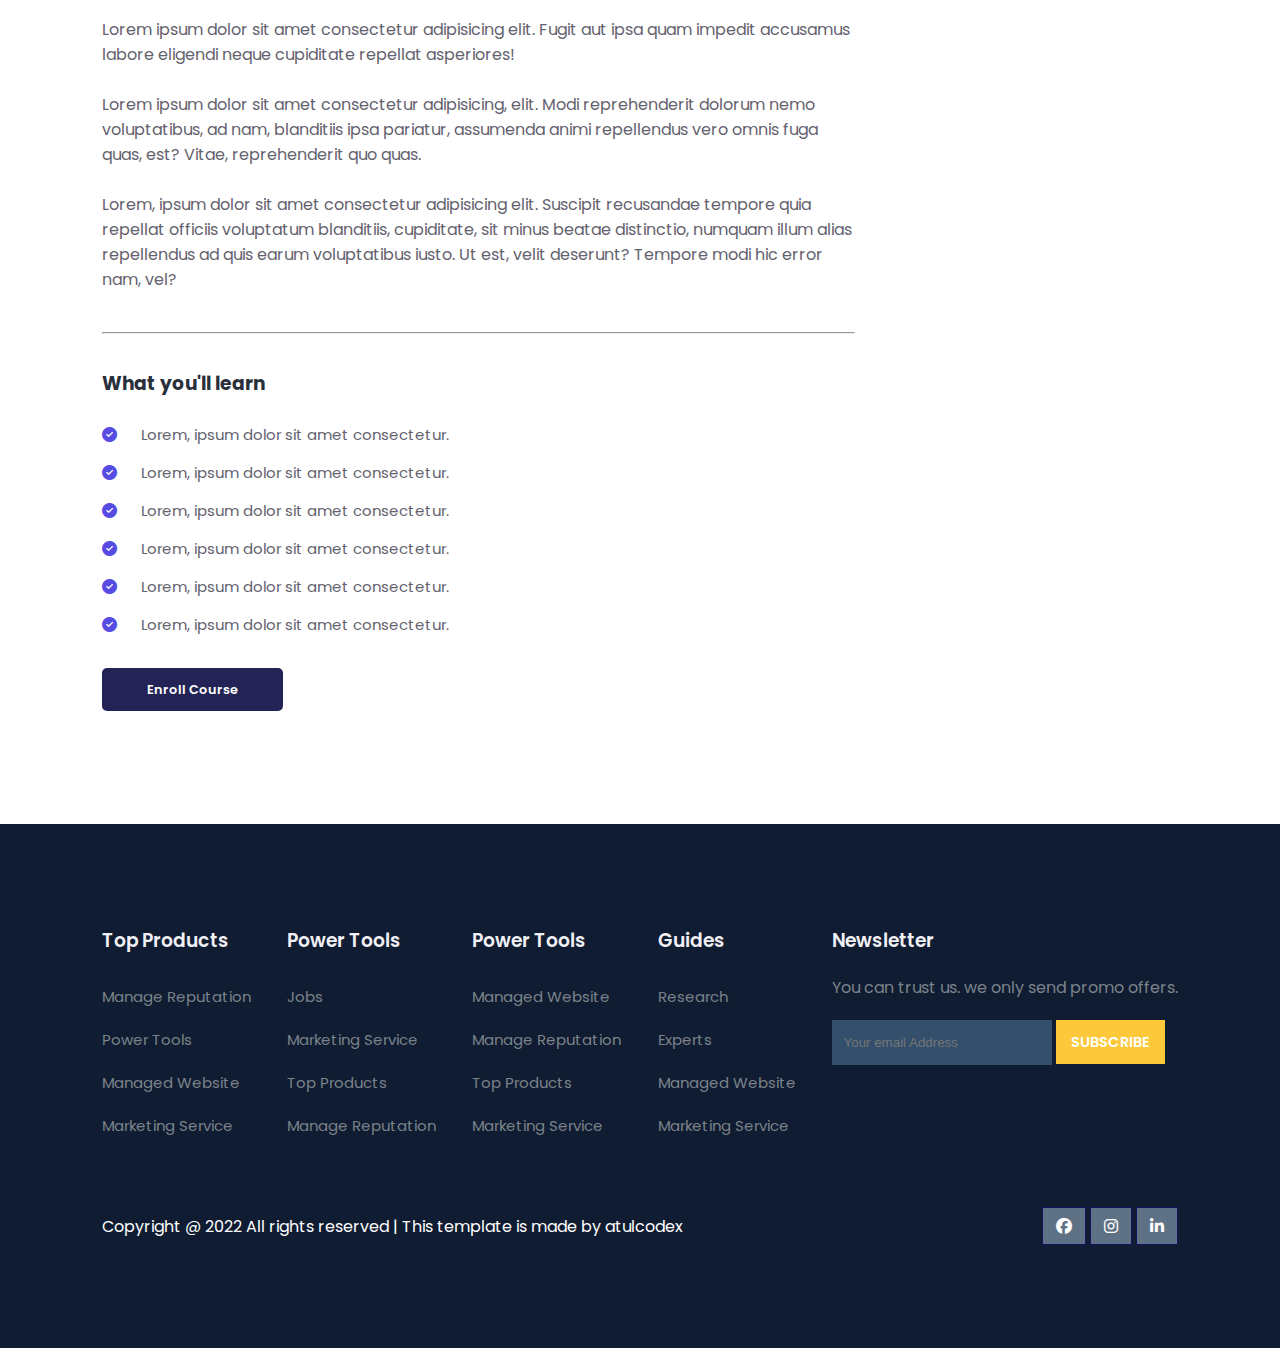
<file: course-inner.html>
<!DOCTYPE html>
<html lang="en">
<head>
	<meta charset="UTF-8">
	<meta name="viewport" content="width=device-width, initial-scale=1.0">
	<title>Courses</title>

	<!-- font Awesome CDN link -->
	<link rel="stylesheet" href="https://cdnjs.cloudflare.com/ajax/libs/font-awesome/6.1.1/css/all.min.css" />

	<!-- External CSS -->
	<link rel="stylesheet" href="style.css">
	<link rel="stylesheet" href="about.css">
	<link rel="stylesheet" href="course-inner.css">

	<!-- JQuery CDN link -->
	<script src="https://code.jquery.com/jquery-3.6.0.min.js" integrity="sha256-/xUj+3OJU5yExlq6GSYGSHk7tPXikynS7ogEvDej/m4=" crossorigin="anonymous"></script>
</head>
<body>
	<!-- Navigation start -->
	<nav>
		<img src="img/logo.svg" class="logo" alt="">

		<div class="navigation">
			<ul>
				<i id="menu-close" class="fas fa-times"></i>
				<li><a href="index.html">Home</a></li>
				<li><a href="about.html">About Us</a></li>
				<li><a href="blog.html">Blog</a></li>
				<li><a href="courses.html" class="active">Courses</a></li>
				<li><a href="contact.html">Contact</a></li>
			</ul>

			<img src="img/menu.png" id="menu-btn" alt="">
		</div>
	</nav>
	<!-- Navigation ends -->


	<!-- Hero section starts from here -->
	<section id="about-home">
		<h2>
			Enroll Our Popular Courses And Skill Up
		</h2>
	</section>
	<!-- Hero section ends from here -->


	<!-- Course body section starts -->
	<section id="course-inner">
		<div class="overview">
			<img class="course-img" src="img/c1.jpg" alt="">

			<div class="course-head">
				<div class="c-name">
					<h2>Javascript Beginners Course</h2>

					<div class="star">
						<i class="fa-solid fa-star"></i>
						<i class="fa-solid fa-star"></i>
						<i class="fa-solid fa-star"></i>
						<i class="fa-solid fa-star"></i>
						<i class="fa-solid fa-star"></i>
					</div>

					<p>
						Modern javascript from the beggining - all the way up to JS export level! The must have JavaScript resource in 2021.
					</p>
				</div>
				<span>$49.99</span>
			</div>

			<h3>Instructor</h3>
			<div class="tutor">
				<img src="img/c4.jpg" alt="">
				<div class="tutor-det">
					<h5>John Doe</h5>
					<p>Web Developer At Google</p>
				</div>
			</div>

			<hr>

			<h3>Course Overview</h3>

			<p>
				Lorem ipsum dolor sit amet consectetur adipisicing elit. Fugit aut ipsa quam impedit accusamus labore eligendi neque cupiditate repellat asperiores!
			</p>
			<br>
			<p>
				Lorem ipsum dolor sit amet consectetur adipisicing, elit. Modi reprehenderit dolorum nemo voluptatibus, ad nam, blanditiis ipsa pariatur, assumenda animi repellendus vero omnis fuga quas, est? Vitae, reprehenderit quo quas.
			</p>
			<br>
			<p>
				Lorem, ipsum dolor sit amet consectetur adipisicing elit. Suscipit recusandae tempore quia repellat officiis voluptatum blanditiis, cupiditate, sit minus beatae distinctio, numquam illum alias repellendus ad quis earum voluptatibus iusto. Ut est, velit deserunt? Tempore modi hic error nam, vel?
			</p>

			<hr>

			<h3>What you'll learn</h3>

			<div class="learn">
				<p>
					<i class="far fa-check-circle"></i> Lorem, ipsum dolor sit amet consectetur.
				</p>
				<p>
					<i class="far fa-check-circle"></i> Lorem, ipsum dolor sit amet consectetur.
				</p>
				<p>
					<i class="far fa-check-circle"></i> Lorem, ipsum dolor sit amet consectetur.
				</p>
				<p>
					<i class="far fa-check-circle"></i> Lorem, ipsum dolor sit amet consectetur.
				</p>
				<p>
					<i class="far fa-check-circle"></i> Lorem, ipsum dolor sit amet consectetur.
				</p>
				<p>
					<i class="far fa-check-circle"></i> Lorem, ipsum dolor sit amet consectetur.
				</p>

				<div class="enroll-btn">
					<a href="#" class="blue">Enroll Course</a>
				</div>
			</div>
		</div>

		<div class="enroll">
			<h3>This course includes:</h3>

			<p>
				<i class="fa-solid fa-video"></i> 52 Hours video
			</p>
			<p>
				<i class="fa-solid fa-newspaper"></i> 5 Articles
			</p>
			<p>
				<i class="fa-solid fa-download"></i> Downloadable resources
			</p>
			<p>
				<i class="fa-solid fa-key"></i> Full Lifetime access
			</p>
			<p>
				<i class="fa-solid fa-tv"></i> Access on mobile and TV
			</p>
			<p>
				<i class="fa-solid fa-paperclip"></i> Assignments
			</p>

			<div class="enroll-btn">
				<a href="#" class="blue">Enroll Course</a>
			</div>
		</div>
	</section>
	<!-- Course body section starts -->


	<!-- Footer section starts from here -->
	<footer>
		<div class="footer-col">
			<h3>Top Products</h3>
			<li>Manage Reputation</li>
			<li>Power Tools</li>
			<li>Managed Website</li>
			<li>Marketing Service</li>
		</div>

		<div class="footer-col">
			<h3>Power Tools</h3>
			<li>Jobs</li>
			<li>Marketing Service</li>
			<li>Top Products</li>
			<li>Manage Reputation</li>
		</div>

		<div class="footer-col">
			<h3>Power Tools</h3>
			<li>Managed Website</li>
			<li>Manage Reputation</li>
			<li>Top Products</li>
			<li>Marketing Service</li>
		</div>

		<div class="footer-col">
			<h3>Guides</h3>
			<li>Research</li>
			<li>Experts</li>
			<li>Managed Website</li>
			<li>Marketing Service</li>
		</div>

		<div class="footer-col">
			<h3>Newsletter</h3>
			<p>You can trust us. we only send promo offers.</p>

			<div class="subscribe">
				<input type="email" placeholder="Your email Address">
				<a href="#" class="yellow">SUBSCRIBE</a>
			</div>
		</div>

		<div class="copyright">
			<p>
				Copyright @ 2022 All rights reserved | This template is made by <a href="https://atulcodex.com" target="_blank">atulcodex</a>
			</p>
			<div class="pro-links">
				<i class="fab fa-facebook"></i>
				<i class="fab fa-instagram"></i>
				<i class="fab fa-linkedin-in"></i>
			</div>
		</div>
	</footer>
	<!-- Footer section ends from here -->

	<script>
		// Show menu links on burger click
		$('#menu-btn').click(function(){
			$('nav .navigation ul').addClass('active')
		});

		// Hide navbar on click function
		$('#menu-close').click(function(){
			$('nav .navigation ul').removeClass('active')
		});
	</script>
</body>
</html>
</file>
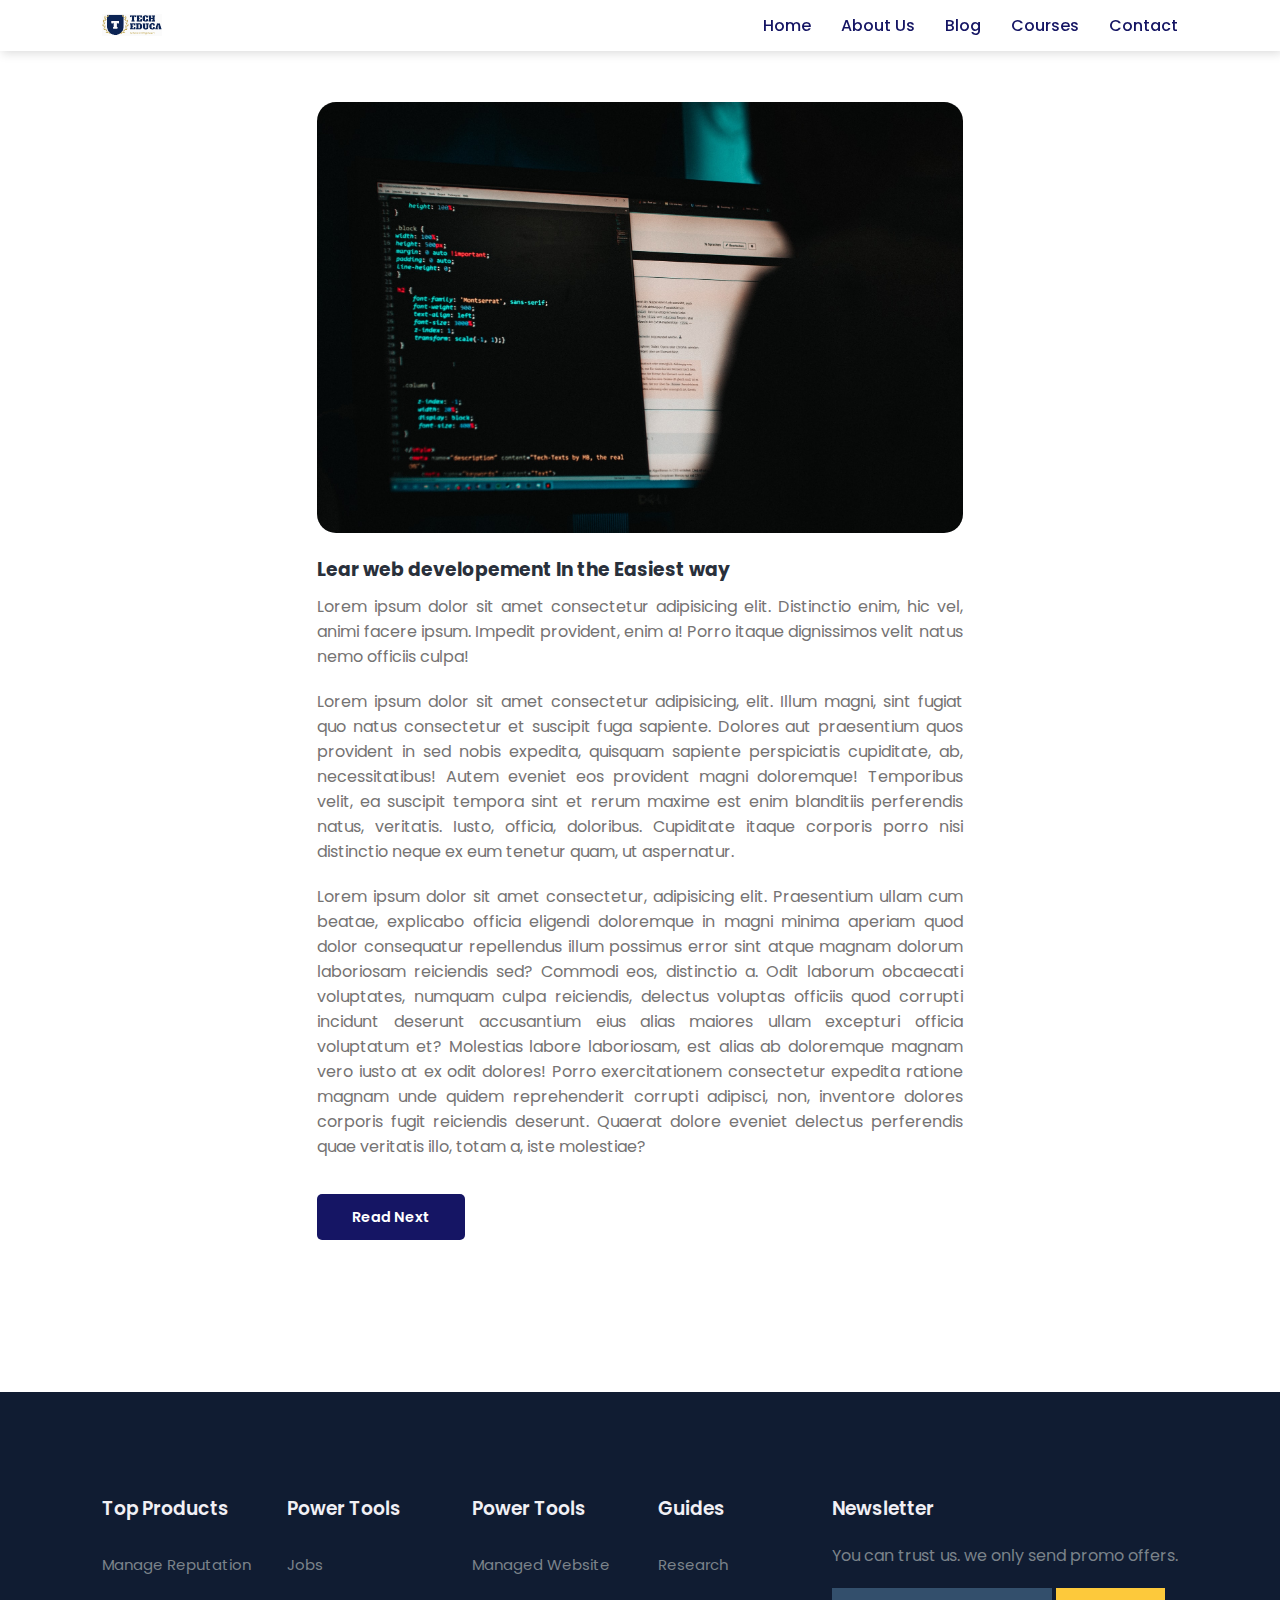
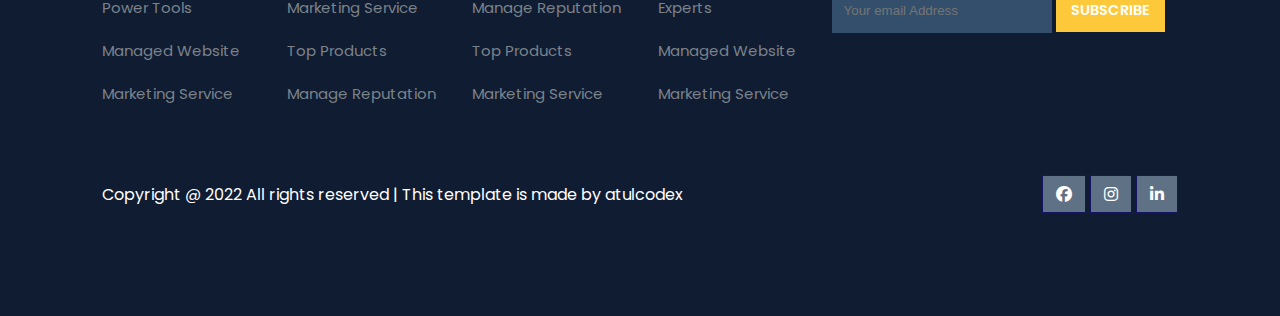
<file: post.html>
<!DOCTYPE html>
<html lang="en">
<head>
	<meta charset="UTF-8">
	<meta name="viewport" content="width=device-width, initial-scale=1.0">
	<title>Single post</title>

	<!-- font Awesome CDN link -->
	<link rel="stylesheet" href="https://cdnjs.cloudflare.com/ajax/libs/font-awesome/6.1.1/css/all.min.css" />

	<!-- External CSS -->
	<link rel="stylesheet" href="style.css">
	<link rel="stylesheet" href="about.css">
	<link rel="stylesheet" href="blog.css">
	<link rel="stylesheet" href="post.css">

	<!-- JQuery CDN link -->
	<script src="https://code.jquery.com/jquery-3.6.0.min.js" integrity="sha256-/xUj+3OJU5yExlq6GSYGSHk7tPXikynS7ogEvDej/m4=" crossorigin="anonymous"></script>
</head>
<body>
	<!-- Navigation start -->
	<nav>
		<img src="img/logo.svg" class="logo" alt="">

		<div class="navigation">
			<ul>
				<i id="menu-close" class="fas fa-times"></i>
				<li><a href="index.html">Home</a></li>
				<li><a href="about.html">About Us</a></li>
				<li><a href="blog.html">Blog</a></li>
				<li><a href="courses.html">Courses</a></li>
				<li><a href="contact.html">Contact</a></li>
			</ul>

			<img src="img/menu.png" id="menu-btn" alt="">
		</div>
	</nav>
	<!-- Navigation ends -->


	<!-- Post body starts from here -->
	<div id="blog-container">
		<div class="blogs blogpost">
			<div class="post">
				<img src="img/b1.jpg" alt="">
				<h3>Lear web developement In the Easiest way</h3>
				<p>
					Lorem ipsum dolor sit amet consectetur adipisicing elit. Distinctio enim, hic vel, animi facere ipsum. Impedit provident, enim a! Porro itaque dignissimos velit natus nemo officiis culpa!
				</p>

				<p>
					Lorem ipsum dolor sit amet consectetur adipisicing, elit. Illum magni, sint fugiat quo natus consectetur et suscipit fuga sapiente. Dolores aut praesentium quos provident in sed nobis expedita, quisquam sapiente perspiciatis cupiditate, ab, necessitatibus! Autem eveniet eos provident magni doloremque! Temporibus velit, ea suscipit tempora sint et rerum maxime est enim blanditiis perferendis natus, veritatis. Iusto, officia, doloribus. Cupiditate itaque corporis porro nisi distinctio neque ex eum tenetur quam, ut aspernatur.
				</p>

				<p>
					Lorem ipsum dolor sit amet consectetur, adipisicing elit. Praesentium ullam cum beatae, explicabo officia eligendi doloremque in magni minima aperiam quod dolor consequatur repellendus illum possimus error sint atque magnam dolorum laboriosam reiciendis sed? Commodi eos, distinctio a. Odit laborum obcaecati voluptates, numquam culpa reiciendis, delectus voluptas officiis quod corrupti incidunt deserunt accusantium eius alias maiores ullam excepturi officia voluptatum et? Molestias labore laboriosam, est alias ab doloremque magnam vero iusto at ex odit dolores! Porro exercitationem consectetur expedita ratione magnam unde quidem reprehenderit corrupti adipisci, non, inventore dolores corporis fugit reiciendis deserunt. Quaerat dolore eveniet delectus perferendis quae veritatis illo, totam a, iste molestiae?
				</p>

				<br>

				<a href="#">Read Next</a>
			</div>
		</div>
	</div>
	<!-- Post body ends from here -->


	<!-- Footer section starts from here -->
	<footer>
		<div class="footer-col">
			<h3>Top Products</h3>
			<li>Manage Reputation</li>
			<li>Power Tools</li>
			<li>Managed Website</li>
			<li>Marketing Service</li>
		</div>

		<div class="footer-col">
			<h3>Power Tools</h3>
			<li>Jobs</li>
			<li>Marketing Service</li>
			<li>Top Products</li>
			<li>Manage Reputation</li>
		</div>

		<div class="footer-col">
			<h3>Power Tools</h3>
			<li>Managed Website</li>
			<li>Manage Reputation</li>
			<li>Top Products</li>
			<li>Marketing Service</li>
		</div>

		<div class="footer-col">
			<h3>Guides</h3>
			<li>Research</li>
			<li>Experts</li>
			<li>Managed Website</li>
			<li>Marketing Service</li>
		</div>

		<div class="footer-col">
			<h3>Newsletter</h3>
			<p>You can trust us. we only send promo offers.</p>

			<div class="subscribe">
				<input type="email" placeholder="Your email Address">
				<a href="#" class="yellow">SUBSCRIBE</a>
			</div>
		</div>

		<div class="copyright">
			<p>
				Copyright @ 2022 All rights reserved | This template is made by <a href="https://atulcodex.com" target="_blank">atulcodex</a>
			</p>
			<div class="pro-links">
				<i class="fab fa-facebook"></i>
				<i class="fab fa-instagram"></i>
				<i class="fab fa-linkedin-in"></i>
			</div>
		</div>
	</footer>
	<!-- Footer section ends from here -->

	<script>
		// Show menu links on burger click
		$('#menu-btn').click(function(){
			$('nav .navigation ul').addClass('active')
		});

		// Hide navbar on click function
		$('#menu-close').click(function(){
			$('nav .navigation ul').removeClass('active')
		});
	</script>
</body>
</html>
</file>
<file: style.css>
@import url('https://fonts.googleapis.com/css2?family=Inter:wght@100;200;300;400;500&family=Poppins:ital,wght@0,100;0,200;0,300;0,400;0,500;0,600;0,700;0,800;0,900;1,700;1,800;1,900&display=swap');

*
{
	margin: 0;
	padding: 0;
	box-sizing: border-box;
}

body
{
	font-family: 'Poppins', sans-serif;
}

h1
{
	font-size: 2.5rem;
	font-weight: 700;
	color: rgb(35, 35, 85);
}

span
{
	font-size: .9rem;
}

h6
{
	font-size: 1.1rem;
	color: rgb(24, 24, 49);
}

h1{
	font-size:larger;
	color:white;
	text-align: center;
	font-weight: 700;
	font-size: xx-large;
	
}


/*------------- Navigation style start ------------*/
nav
{
	position: fixed;
	width: 100%;
	background-color: #fff;
	display: flex;
	justify-content: space-between;
	align-items: center;
	padding: 1vw 8vw;
	box-shadow: 2px 2px 10px rgba(0, 0, 0, 0.15);
	z-index: 1;
}

nav .logo
{
	width: 60px;
	cursor: pointer;
}

nav .navigation
{
	display: flex;
}

#menu-btn
{
	width: 30px;
	height: 30px;
	display: none;
}

#menu-close
{
	display: none;
}

nav .navigation ul
{
	display: flex;
	justify-content: flex-end;
	align-items: center;
}

nav .navigation ul li
{
	list-style: none;
	margin-left: 30px;
}

nav .navigation ul li a
{
	text-decoration: none;
	color: rgb(21, 21, 100);
	font-size: 16px;
	font-weight: 500;
	transition: 0.3s ease;
}

nav .navigation ul li a.active,
nav .navigation ul li a:hover
{
	color: #fd3bac;

}
/*------------- Navigation style end ------------*/



/*------------- Hero section styling start --------------*/
#home
{
	background-image: linear-gradient(rgba(9, 5, 54, 0.3), rgba(5,4,46,0.7)), url("img/back.jpg");
	width: 100%;
	height: 100vh;
	background-size: cover;
	background-position: center center;
	display: flex;
	flex-direction: column;
	justify-content: center;
	align-items: center;
	text-align: center;
	padding-top: 40px;
}

#home h2
{
	color: #fff;
	font-size: 2.2rem;
	letter-spacing: 1px;
}

#home p
{
	width: 50%;
	color: #fff;
	font-size: 0.9rem;
	line-height: 25px;
}

#home .btn
{
	margin-top: 30px;
}

#home a
{
	text-decoration: none;
	font-size: 0.9rem;
	padding: 13px 35px;
	background-color: #fff;
	font-weight: 600;
	border-radius: 5px;
}

#home a.blue
{
	color: #fff;
	background: rgb(21, 21, 100);
	transition: 0.3s ease;
}

#home a.blue:hover
{
	color: rgb(21, 21, 100);
	background: #fff;
}

#home a.yellow
{
	color: #fff;
	background: #bd1e78;
	transition: 0.3s ease;
}

#home a.yellow:hover
{
	color: rgb(14, 85, 3);
	background: #fff;
}
/*------------- Hero section styling end --------------*/


/*------------- Features section styling start -------------*/
#features
{
	padding: 5vw 8vw 0 8vw;
	text-align: center;
}

#features .fea-base
{
	display: grid;
	grid-template-columns: repeat(auto-fit, minmax(320px, 1fr));
	grid-gap: 1rem;
	margin-top: 50px;
}

#features .fea-box
{
	background: #edf1f2;
	text-align: start;
	padding: 1.2rem;
	border-radius: 6px;
}

#features .fea-box i
{
	font-size: 2.3rem;
	color: rgb(44, 44, 80);
}

#features .fea-box h3
{
	font-size: 1.2rem;
	font-weight: 600;
	color: rgb(46, 46, 59);
	padding: 13px 0 7px 0;
}

#features .fea-box p
{
	font-size: 1rem;
	font-weight: 400;
	color: rgb(70, 70, 87);
}
/*------------- Features section styling end -------------*/


/*------------- Courses section styling start ------------*/
#course
{
	padding: 8vw 8vw 8vw 8vw;
	text-align: center;
}

#course .course-box
{
	display: grid;
	grid-template-columns: repeat(auto-fit, minmax(320px, 1fr));
	grid-gap: 1rem;
	margin-top: 50px;
}

#course .courses
{
	text-align: start;
	background: #edf1f2;
	height: 100%;
	position: relative;
}

#course .courses img
{
	width: 100%;
	height: 60%;
	background-size: cover;
	background-position: center;
}

#course .courses .details
{
	padding: 15px 15px 0 15px;
}

#course .courses .details i
{
	color: #fdc93b;
	font-size: .9rem;
}

#course .courses .cost
{
	background-color: rgb(74, 74, 136);
	color: #fff;
	line-height: 70px;
	width: 70px;
	height: 70px;
	text-align: center;
	border-radius: 50%;
	position: absolute;
	right: 15px;
	bottom: 100px;
}
/*------------- Courses section styling end ------------*/


/*------------- Registration section styling start ----------*/
#registration
{
	padding: 6vw 8vw 6vw 8vw;
	background-image: linear-gradient(rgba(99,112,168,0.5), rgba(81,91,233,0.5)),url("img/signup.jpg");
	width: 100%;
	height: 100%;
	background-size: cover;
	background-position: center;
	display: flex;
	justify-content: space-between;
	align-items: center;
}

#registration .reminder, #registration .reminder h1
{
	color: #fff;
}

#registration .reminder .time
{
	display: flex;
	margin-top: 40px;
}

#registration .reminder .time .date
{
	text-align: center;
	padding: 13px 33px;
	background: rgba(255, 255, 255, 0.25);
	backdrop-filter: blur(4px);
	box-shadow: 0 8px 32px 0 rgba(31, 38, 135, 0.37);
	border-radius: 10px;
	margin: 0 5px 10px 5px;
	border: 1px solid rgba(255, 255, 255, 0.18);
	font-size: 1.1rem;
	font-weight: 600;
}

#registration .form
{
	background: #fff;
	border-radius: 8px;
	display: flex;
	flex-direction: column;
	padding: 40px;
	box-shadow: 0 8px 32px 0 rgba(31, 38, 135, 0.37);
}

#registration .form input
{
	margin: 15px 0;
	padding: 15px 10px;
	border: 1px solid rgb(84, 40, 241);
	outline: none;
}

#registration .form input::placeholder
{
	color: #413c3c;
	font-weight: 500;
	font-size: 0.9rem;
}

#registration .form .btn
{
	margin-top: 20px;
}

#registration .form a.yellow
{
	text-decoration: none;
	font-size: 0.9rem;
	padding: 13px 35px;
	background-color: #fff;
	font-weight: 600;
	border-radius: 5px;
	color: #fff;
	background: #fdc938;
	transition: 0.3s ease;
}

#registration .form a.yellow:hover
{
	color: rgb(21, 21, 100);
	background: #fff;
}
/*------------- Registration section styling end ----------*/



/*------------- Experts section styling starts ----------*/
#experts
{
	padding: 8vw 8vw 8vw 8vw;
	text-align: center;
}

#experts .expert-box
{
	display: grid;
	grid-template-columns: repeat(auto-fit, minmax(250px, 1fr));
	grid-gap: 1rem;
	margin-top: 50px;
}

#experts .expert-box .profile
{
	background: #fafaf1;
	padding: 30px 10px;
	box-shadow: rgba(17, 17, 26, 0.05) 0px 1px 0px, rgba(17, 17, 26, 0.1) 0px 0px 8px;
}

#experts .expert-box .profile:hover
{
	box-shadow: rgba(0, 0, 0, 0.1) 0px 10px 50px;
}

.pro-links
{
	margin-top: 10px;
}

.pro-links i
{
	padding: 10px 13px;
	border: 1px solid rgb(21, 21, 100);
	cursor: pointer;
	transition: 0.3s ease;
}

.pro-links i:hover
{
	background: rgb(21, 21, 100);
	color: #fff;
}
/*------------- Experts section styling ends ----------*/



/*------------- Footer section styling starts ------------*/
footer
{
	padding: 8vw;
	background-color: #101c32;
	display: flex;
	justify-content: space-between;
	align-items: flex-start;
	flex-wrap: wrap;
}

footer .footer-col
{
	padding-bottom: 40px;
}

footer h3
{
	color: rgb(241, 240, 245);
	font-weight: 600;
	padding-bottom: 20px;
}

footer li
{
	list-style: none;
	color: #7b838a;
	padding: 10px 0;
	font-size: 15px;
	cursor: pointer;
	transition: 0.3s ease;
}

footer li:hover
{
	color: rgb(241, 240, 245);
}

footer p
{
	color: #7b838a;
}

footer .subscribe
{
	margin-top: 20px;
}

footer input
{
	width: 220px;
	padding: 15px 12px;
	background: #334F6C;
	border: none;
	outline: none;
	color: #fff;
}

footer .subscribe a
{
	text-decoration: none;
	font-size: 0.9rem;
	padding: 12px 15px;
	background-color: #fff;
	font-weight: 600;
}

footer .subscribe a.yellow
{
	color: #fff;
	background: #fdc93b;
	transition: 0.3s ease;
}

footer .subscribe a.yellow:hover
{
	color: rgb(21, 21, 100);
	background: #fff;
}

footer .copyright
{
	margin-top: 20px;
	width: 100%;
	display: flex;
	justify-content: space-between;
	align-items: center;
	flex-wrap: wrap;
}

footer .copyright p, footer .copyright p > a
{
	color: #fff;
	text-decoration: none;
}

footer .copyright .pro-links
{
	margin-top: 0px;
}

footer .copyright .pro-links i
{
	background-color: #5f7185;
	color: #fff;
}

footer .copyright .pro-links i:hover
{
	background: #fdc93b;
	color: #2c2c2c;
}
/*------------- Footer section styling ends ------------*/



/*---------------------------------------------------------*/
/*-------------------- Ipad screen styling ----------------*/
/*---------------------------------------------------------*/
@media screen and (max-width: 789px)
{
	nav
	{
		padding: 15px 20px;
	}

	nav img
	{
		width: 130px;
	}

	#menu-btn
	{
		display: initial;
	}

	#menu-close
	{
		display: initial;
		font-size: 1.6rem;
		color: #fff;
		padding: 30px 0 20px 20px;
	}

	nav .navigation ul
	{
		position: absolute;
		top: 0;
		right: -220px;
		display: flex;
		flex-direction: column;
		justify-content: flex-start;
		align-items: flex-start;
		width: 220px;
		height: 100vh;
		background: rgba(17, 20, 104, 0.45);
		backdrop-filter: blur(4.5px);
		border: 1px solid rgba(255, 255, 255, 0.18);
		transition: 0.3s ease-in;
	}

	nav .navigation ul.active
	{
		right: 0;
	}

	nav .navigation ul li
	{
		padding: 20px 0 20px 40px;
		margin-left: 0;
	}

	nav .navigation ul li a
	{
		color: #fff;
	}

	#home
	{
		padding: 0px;
	}

	#home p
	{
		width: 90%;
	}

	#features
	{
		padding: 8vw 4vw 0 4vw;
	}

	#course
	{
		padding: 8vw 4vw 8vw 4vw;
	}

	#registration
	{
		padding: 6vw 4vw 6vw 4vw;
		gap: 2.2rem;
	}

	#registration .reminder .time
	{
		display: flex;
		justify-content: space-between;
		flex-wrap: wrap;
		margin-top: 40px;
	}

	#experts
	{
		padding: 8vw 4vw 6vw 4vw;
	}

	footer .copyright .pro-links
	{
		margin-top: 20px;
	}
}


@media screen and (max-width: 475px)
{
	#registration
	{
		flex-direction: column;
	}

	.reminder p, .reminder h1
	{
		text-align: center;
	}

	.reminder h1
	{
		font-size: 1.8rem;
	}

	#registration .reminder .time
	{
		justify-content: space-evenly;
		margin-top: 20px;
	}
}
</file>
<file: about.css>
#about-home
{
	background-image: linear-gradient(rgba(9, 5, 54, 0.3), rgba(5,4,46,0.7)), url("img/back1.jpg");
	width: 100%;
	height: 60vh;
	background-size: cover;
	background-position: center center;
	display: flex;
	flex-direction: column;
	justify-content: center;
	align-items: center;
	text-align: center;
	padding-top: 40px;
}

#about-home h2
{
	color: #fff;
	font-size: 2.2rem;
	letter-spacing: 1px;
}

#about-container
{
	display: flex;
	align-items: center;
	padding: 8vw 8vw 2vw 8vw;
}

#about-container .about-img
{
	width: 60%;
	padding-right: 60px;
}

#about-container .about-img img
{
	width: 100%;
}

#about-container .about-text
{
	width: 40%;
}

#about-container .about-text h2
{
	color: #29303B;
	padding-bottom: 15px;
}

#about-container .about-text p
{
	color: #686F7A;
	font-weight: 300;
}

#about-container .about-text .about-fe
{
	display: flex;
	justify-content: space-between;
	align-items: flex-start;
	margin-top: 30px;
}

#about-container .about-text .about-fe img
{
	width: 50px;
	background-size: cover;
	background-position: center;
	margin-right: 20px;
}

#about-container .about-text .about-fe .fe-text
{
	width: 90%;
}

#about-container .about-text .about-fe .fe-text h5
{
	font-size: 16px;
	color: #29303B;
}



/*------------------- Trust section starts from here ---------------*/
#trust
{
	text-align: center;
	padding: 8vw;
}

#trust .trust-img
{
	margin-top: 60px;
	display: flex;
	justify-content: space-between;
}

#trust .trust-img img
{
	width: 90px;
	height: auto;
}
/*------------------- Trust section ends from here ---------------*/




/*------------------------------------------------------------------*/
/*------------------- Tablet screen starts from here ---------------*/
/*------------------------------------------------------------------*/
@media screen and (max-width: 768px)
{
	#about-container
	{
		padding: 8vw 4vw 2vw 4vw;
	}

	#about-container .about-img
	{
		padding-right: 30px;
	}

	#trust .trust-img img
	{
		width: 50px;
		height: auto;
	}
}


/*------------------------------------------------------------------*/
/*------------------- Smartphone screen starts from here ---------------*/
/*------------------------------------------------------------------*/
@media screen and (max-width: 475px)
{
	#about-container
	{
		flex-direction: column-reverse;
	}

	#about-container .about-img
	{
		width: 100%;
		padding: 0;
	}

	#about-container .about-text
	{
		width: 100%;
		padding-bottom: 20px;
	}

	#trust .trust-img
	{
		margin-top: 40px;
		flex-wrap: wrap;
	}

	#trust .trust-img img
	{
		width: 60px;
		margin: 10px 15px;
		height: auto;
	}
}
</file>
<file: blog.css>
#blog-container
{
	display: flex;
	align-items: flex-start;
	justify-content: space-between;
	padding: 8vw;
}

#blog-container .blogs
{
	width: 60%;
}

#blog-container .blogs img
{
	width: 100%;
	border-radius: 19px;
}

#blog-container .blogs .post
{
	padding-bottom: 60px;
}

#blog-container .blogs .post h3
{
	color: #29303B;
	padding: 15px 0 10px 0;
}

#blog-container .blogs .post p
{
	color: #757373;
	padding-bottom: 20px;
}

#blog-container .blogs .post a
{
	text-decoration: none;
	font-size: 0.9rem;
	padding: 13px 35px;
	background-color: rgb(21, 21, 100);
	color: #fff;
	border-radius: 5px;
	font-weight: 600;
}

#blog-container .cate
{
	width: 30%;
}

#blog-container .cate h2
{
	padding-bottom: 7px;
}

#blog-container .cate a
{
	text-decoration: none;
	color: #757373;
	font-weight: 500;
	line-height: 45px;
}


/*------------------------------------------------------*/
/*------------------- For tablet screen ----------------*/
/*------------------------------------------------------*/
@media (max-width: 789px)
{
	#blog-container
	{
		padding: 8vw 4vw;
	}
}




/*------------------------------------------------------*/
/*------------------- For mobile screen ----------------*/
/*------------------------------------------------------*/
@media screen and (max-width: 475px)
{
	#blog-container
	{
		flex-direction: column;
	}

	#blog-container .blogs
	{
		width: 100%;
	}

	#blog-container .cate
	{
		width: 100%;
	}
}
</file>
<file: course-inner.css>
#course-inner
{
	display: flex;
	justify-content: space-between;
	align-items: flex-start;
	padding: 8vw;
}

#course-inner h3
{
	padding: 35px 0 25px 0;
	color: #29303B;
}

#course-inner p
{
	color: #64626e;
}

#course-inner hr
{
	height: 1px;
	background: rgba(236, 226, 229, 0.5);
	margin-top: 40px;
}

#course-inner .overview
{
	width: 70%;
}


#course-inner .overview .course-img
{
	width: 100%;
	height: 60vh;
	object-fit: cover;
	border-radius: 12px;
	margin-bottom: 20px;
}

#course-inner .overview .course-head
{
	display: flex;
	align-items: flex-start;
	justify-content: space-between;
}

#course-inner .overview .course-head .c-name
{
	width: 70%;
}

#course-inner .overview .course-head .c-name h2
{
	color: #29303B;
}

#course-inner .overview .course-head .c-name .star
{
	margin: 6px 0;
}

#course-inner .overview .course-head .c-name .star i
{
	color: #FDC93B;
	font-size: 0.9rem;
}

#course-inner .overview .course-head .c-name p
{
	font-size: 15px;
}

#course-inner .overview .course-head span
{
	padding: 16px 22px;
	border-radius: 5px;
	color: #5838fc;
	font-size: 24px;
	font-weight: 700;
	background-color: rgba(88, 56, 252, 0.1);
}

#course-inner .learn p
{
	font-size: 15px;
	padding-bottom: 15px;
}

#course-inner .learn p i
{
	color: #564ce4;
	font-weight: 700;
	margin-right: 20px;
}

#course-inner .tutor
{
	display: flex;
}

#course-inner .tutor img
{
	width: 70px;
	height: 70px;
	border-radius: 50%;
	margin-right: 20px;
}

#course-inner .enroll
{
	width: 300px;
	padding: 0 30px 30px 30px;
	border-radius: 11px;
	box-shadow: 0px 20px 40px 0 rgb(11 2 55 / 8%);
}

#course-inner .enroll h3
{
	padding-bottom: 10px;
}

#course-inner .enroll p
{
	padding-bottom: 15px;
	color: #64626e;
	margin: 15px 0;
}

#course-inner .enroll p i
{
	color: #654ce4;
	/*font-weight: 500;*/
	margin-right: 18px;
	width: 16px;
	height: 16px;
	line-height: 16px;
	text-align: center;
}


.enroll-btn
{
	padding: 25px 0 20px 0;
	margin: auto;
	/*text-align:  center;*/
}

.enroll-btn a
{
	text-decoration: none;
	font-size: .8rem;
	padding: 13px 45px;
	border-radius: 5px;
	font-weight: 600;
	background-color: #232355;
	color: #ffffff;
}



@media screen and (max-width: 769px)
{
	#course-inner
	{
		display: flex;
		flex-direction: column;
		justify-content: center;
		align-items: flex-start;
		padding: 8vw 4vw;
	}

	#course-inner .overview
	{
		width: 100%;
	}

	#course-inner .overview .course-img 
	{
		width: 100%;
		height: auto;
		object-fit: cover;
		border-radius: 12px;
		margin-bottom: 20px;
	}

	#course-inner .enroll
	{
		margin-top: 25px;
	}
}





/*----------------------------------------------------*/
/*----------------- Mobile screen styling ------------*/
/*----------------------------------------------------*/
@media screen and (max-width: 475px)
{
	#course-inner .overview .course-head .c-name
	{
		width: 50%;
	}

	#course-inner .overview .course-head .c-name h2
	{
		font-size: 16px;
	}

	#course-inner .enroll 
	{
		width: 100%;
	}
}
</file>
<file: contact.css>
#contact
{
	padding: 8vw;
	display: flex;
	justify-content: space-between;
	align-items: flex-start;
}


#contact .getin
{
	width: 350px;
}

#contact .getin h2
{
	color: #2c234d;
	font-size: 30px;
	font-weight: 800;
	line-height: .8;
	margin-bottom: 16px;
}

#contact .getin p
{
	color: #686875;
	line-height: 24px;
	margin-bottom: 33px;
	padding-bottom: 25px;
	border-bottom: 1px solid #e5e4ed;
}

#contact .getin h3
{
	color: #2c234d;
	font-size: 16px;
	font-weight: 600;
	line-height: 26px;
	margin-bottom: 15px;
}

#contact .getin .getin-details div
{
	display: flex;
}

#contact .getin .getin-details div .get
{
	font-size: 16px;
	line-height: 22px;
	color: #5838fc;
	margin-right: 20px;
}

#contact .getin .getin-details div p
{
	font-size: 14px;
	border-bottom: none;
	line-height: 22px;
	margin-bottom: 15px;
}

#contact .getin .getin-details .pro-links i
{
	margin-right: 8px;
}

#contact .form
{
	width: 60%;
	background: #f7f6fa;
	padding: 40px;
	border-radius: 10px;
}

#contact .form h4
{
	font-size: 24px;
	color: #2c234d;
	line-height: 30px;
	margin-bottom: 8px;
}

#contact .form p
{
	color: #686875;
	line-height: 24px;
	padding-bottom: 25px;
}

#contact .form .form-row
{
	display: flex;
	justify-content: space-between;
	width: 100%;
}

#contact .form .form-row input
{
	width: 48%;
	font-size: 14px;
	font-weight: 400;
	border-radius: 3px;
	border: none;
	background: #fff;
	color: #7e7c87;
	outline: none;
	padding: 20px 30px;
	margin-bottom: 20px;
}

#contact .form .form-col input,
#contact .form .form-col textarea
{
	width: 100%;
	font-size: 14px;
	font-weight: 400;
	border-radius: 3px;
	border: none;
	background: #fff;
	color: #7e7c87;
	outline: none;
	padding: 20px 30px;
	margin-bottom: 20px;
}


#contact .form button
{
	font-size: .9rem;
	padding: 13px 25px;
	background: rgb(21, 21, 100);
	border-radius: 5px;
	outline: none;
	border: none;
	font-weight: 600;
	cursor: pointer;
	color: #fff;
}

#map
{
	width: 100%;
	height: 70vh;
}

#map iframe
{
	width: 100%;
	height: 100%;
}


/*-------------------------------------------------------*/
/*------------- Tablet screen styling -------------------*/
/*-------------------------------------------------------*/
@media screen and (max-width: 769px)
{
	#contact
	{
		padding: 8vw 4vw;
	}

	#contact .getin
	{
		width: 250px;
	}
}


/*---------------------------------------------------------*/
/*-------------- Mobile screen styling -------------------*/
/*---------------------------------------------------------*/
@media screen and (max-width: 475px)
{
	#contact
	{
		flex-direction: column;
		align-items: flex-start;
		justify-content: flex-start;
	}

	#contact .getin
	{
		width: 100%;
		margin-bottom: 30px;
	}

	#contact .form
	{
		width: 100%;
		padding: 40px 30px;
	}

	#contact .form .form-row
	{
		flex-direction: column;
	}

	#contact .form .form-row input
	{
		width: 100%;
	}
}
</file>
<file: post.css>
#blog-container .blogpost
{
	width: 60%;
	margin: auto !important;
}

#blog-container .blogpost p
{
	text-align: justify;
}



/*------------------------------------------------------*/
/*------------------ For Tablet screen -----------------*/
/*------------------------------------------------------*/
@media screen and (max-width: 789px)
{
	#blog-container .blogpost
	{
		padding-top: 30px;
		width: 100%;
	}

	#blog-container .blogpost img
	{
		width: 100%;
		height: 50vh;
		object-fit: cover;
	}
}



/*------------------------------------------------------*/
/*------------------ For Mobile screen -----------------*/
/*------------------------------------------------------*/
@media screen and (max-width: 475px)
{
	#blog-container .blogpost
	{
		padding-top: 70px;
		width: 100%;
	}

	#blog-container .blogpost img
	{
		width: 100%;
		height: 50vh;
		object-fit: cover;
	}
}
</file>
